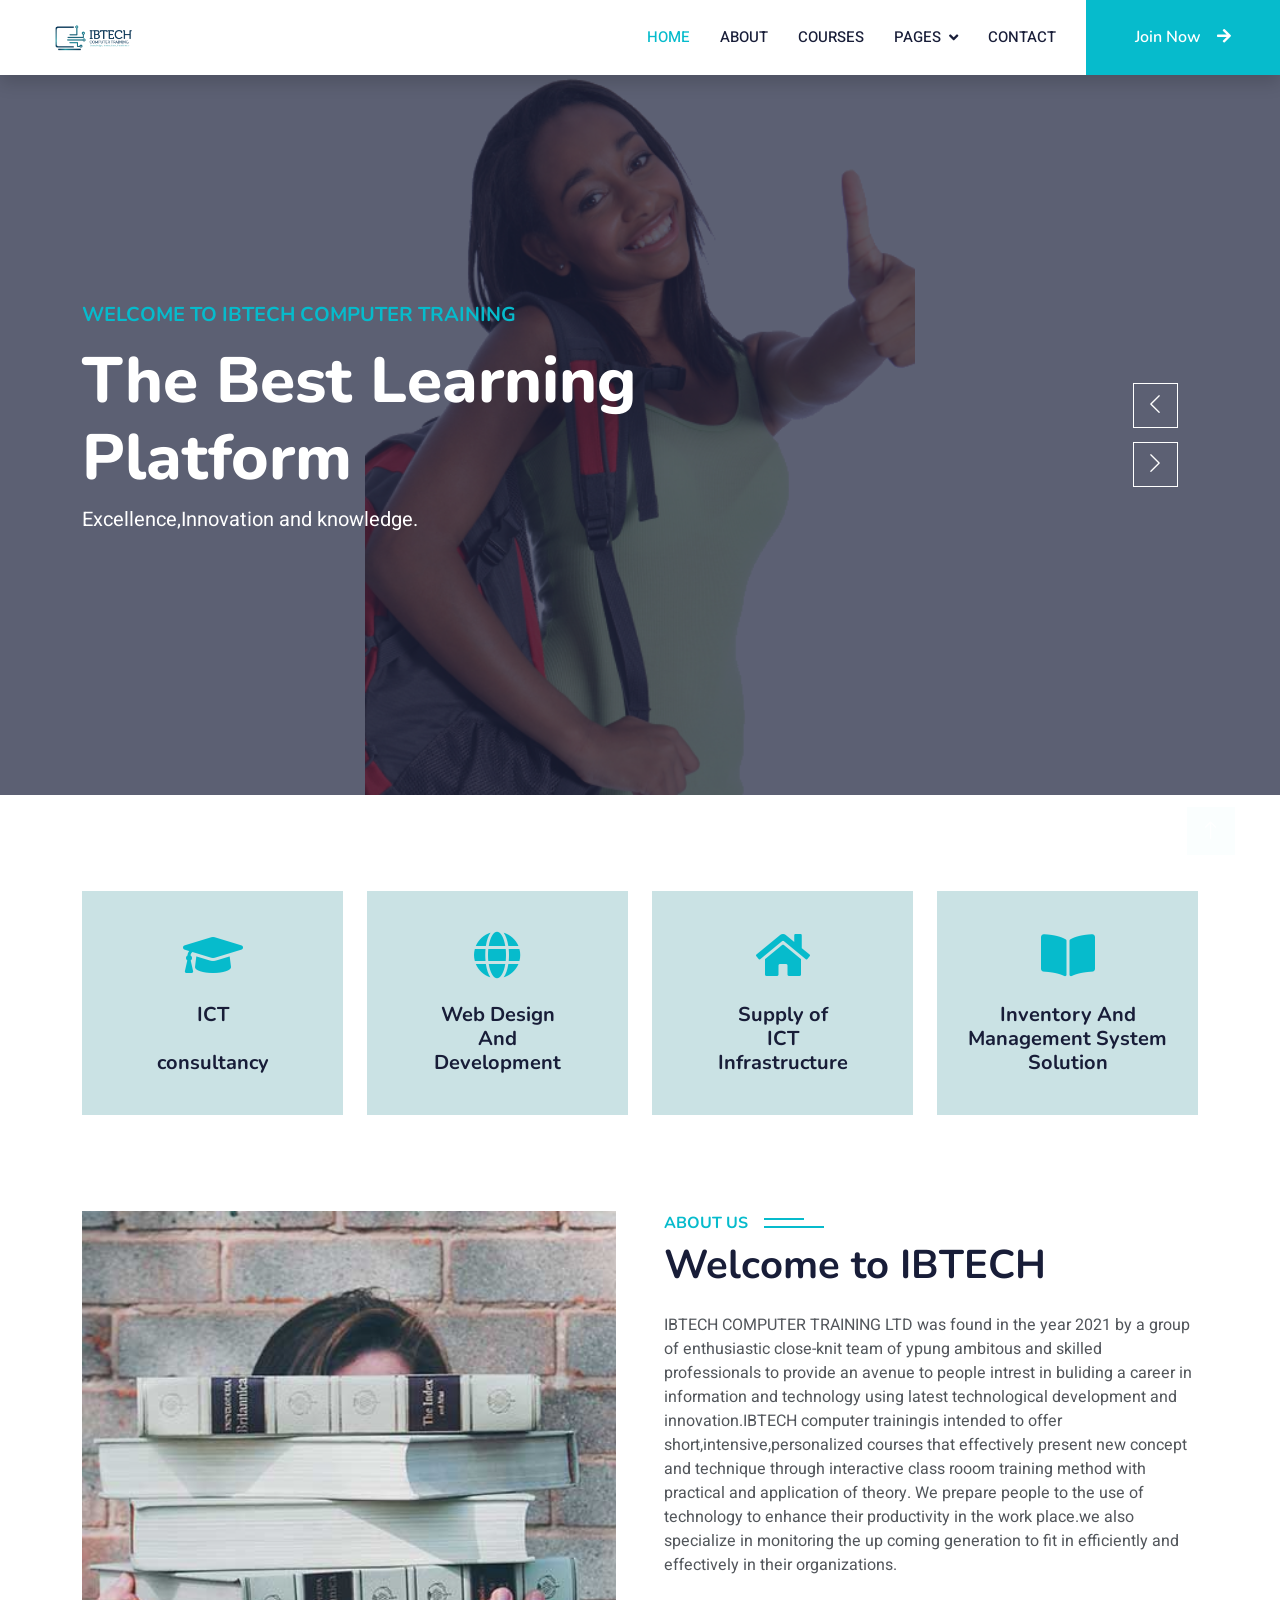
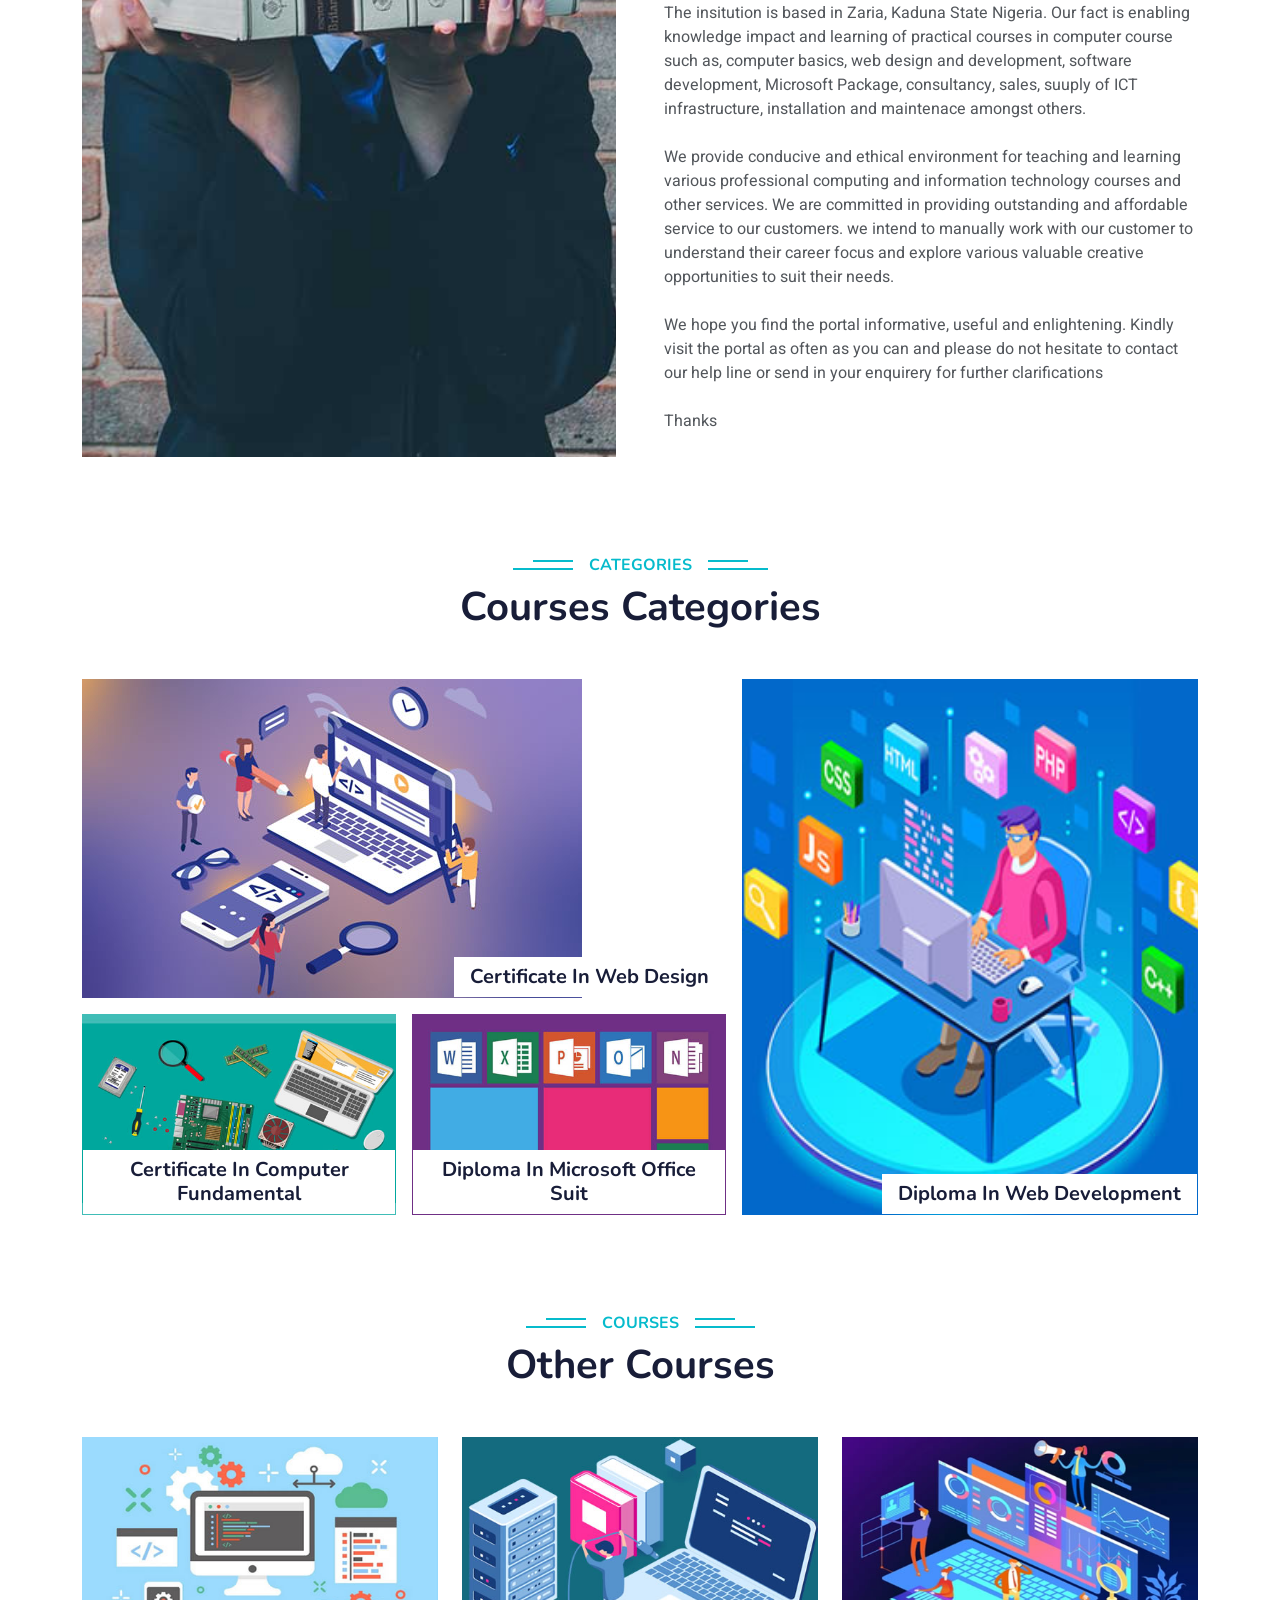
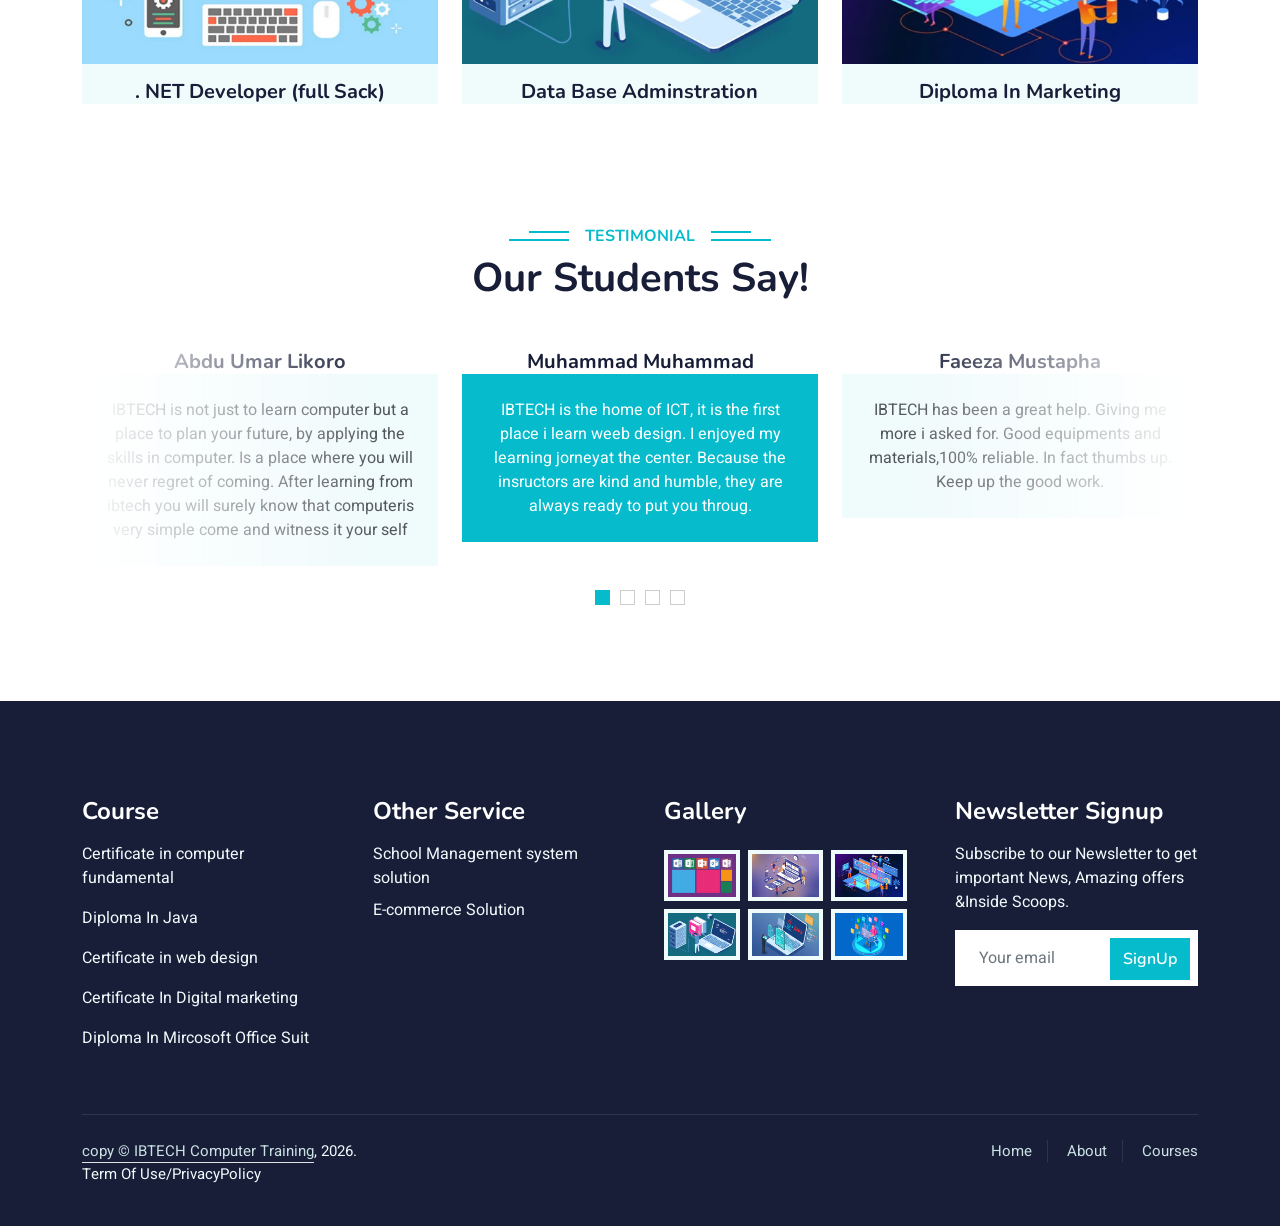
<file: index.html>
<!DOCTYPE html>
<html lang="en">

<head>
    <meta charset="utf-8">
    <title>eLEARNING - eLearning HTML Template</title>
    <meta content="width=device-width, initial-scale=1.0" name="viewport">
    <meta content="" name="keywords">
    <meta content="" name="description">

    <!-- Favicon -->
    <link href="img/favicon.ico" rel="icon">

    <!-- Google Web Fonts -->
    <link rel="preconnect" href="https://fonts.googleapis.com">
    <link rel="preconnect" href="https://fonts.gstatic.com" crossorigin>
    <link href="https://fonts.googleapis.com/css2?family=Heebo:wght@400;500;600&family=Nunito:wght@600;700;800&display=swap" rel="stylesheet">

    <!-- Icon Font Stylesheet -->
    <link href="https://cdnjs.cloudflare.com/ajax/libs/font-awesome/5.10.0/css/all.min.css" rel="stylesheet">
    <link href="https://cdn.jsdelivr.net/npm/bootstrap-icons@1.4.1/font/bootstrap-icons.css" rel="stylesheet">

    <!-- Libraries Stylesheet -->
    <link href="lib/animate/animate.min.css" rel="stylesheet">
    <link href="lib/owlcarousel/assets/owl.carousel.min.css" rel="stylesheet">

    <!-- Customized Bootstrap Stylesheet -->
    <link href="css/bootstrap.min.css" rel="stylesheet">

    <!-- Template Stylesheet -->
    <link href="css/style.css" rel="stylesheet">
</head>

<body>
    <!-- Spinner Start -->
    <div id="spinner" class="show bg-white position-fixed translate-middle w-100 vh-100 top-50 start-50 d-flex align-items-center justify-content-center">
        <div class="spinner-border text-primary" style="width: 3rem; height: 3rem;" role="status">
            <span class="sr-only">Loading...</span>
        </div>
    </div>
    <!-- Spinner End -->


    <!-- Navbar Start -->
    <nav class="navbar navbar-expand-lg bg-white navbar-light shadow sticky-top p-0">
        <a href="index.html" class="navbar-brand d-flex align-items-center px-4 px-lg-5">
            <img class="img-fluid" src="img/logo.png" alt="" style="width: 90px;">
        </a>
        <button type="button" class="navbar-toggler me-4" data-bs-toggle="collapse" data-bs-target="#navbarCollapse">
            <span class="navbar-toggler-icon"></span>
        </button>
        <div class="collapse navbar-collapse" id="navbarCollapse">
            <div class="navbar-nav ms-auto p-4 p-lg-0">
                <a href="index.html" class="nav-item nav-link active">Home</a>
                <a href="about.html" class="nav-item nav-link">About</a>
                <a href="courses.html" class="nav-item nav-link">Courses</a>
                <div class="nav-item dropdown">
                    <a href="#" class="nav-link dropdown-toggle" data-bs-toggle="dropdown">Pages</a>
                    <div class="dropdown-menu fade-down m-0">
                        <a href="team.html" class="dropdown-item">Our Team</a>
                        <a href="testimonial.html" class="dropdown-item">Testimonial</a>
                        <a href="404.html" class="dropdown-item">404 Page</a>
                    </div>
                </div>
                <a href="contact.html" class="nav-item nav-link">Contact</a>
            </div>
            <a href="" class="btn btn-primary py-4 px-lg-5 d-none d-lg-block">Join Now<i class="fa fa-arrow-right ms-3"></i></a>
        </div>
    </nav>
    <!-- Navbar End -->


    <!-- Carousel Start -->
    <div class="container-fluid p-0 mb-5">
        <div class="owl-carousel header-carousel position-relative">
            <div class="owl-carousel-item position-relative">
                <img class="img-fluid" src="img/girl.png" alt="" >
                <div class="position-absolute top-0 start-0 w-100 h-100 d-flex align-items-center" style="background: rgba(24, 29, 56, .7);">
                    <div class="container">
                        <div class="row justify-content-start">
                            <div class="col-sm-10 col-lg-8">
                                <h5 class="text-primary text-uppercase mb-3 animated slideInDown">WELCOME TO IBTECH COMPUTER TRAINING</h5>
                                <h1 class="display-3 text-white animated slideInDown">The Best Learning Platform</h1>
                                <p class="fs-5 text-white mb-4 pb-2">Excellence,Innovation and knowledge.</p>
                               
                                
                            </div>
                        </div>
                    </div>
                </div>
            </div>
            <div class="owl-carousel-item position-relative">
                <img class="img-fluid" src="img/1a01246bd66fb499cb8756fa215f1f730.png" alt="" >
                <div class="position-absolute top-0 start-0 w-100 h-100 d-flex align-items-center" style="background: rgba(24, 29, 56, .7);">
                    <div class="container">
                        <div class="row justify-content-start">
                            <div class="col-sm-10 col-lg-8">
                                <h5 class="text-primary text-uppercase mb-3 animated slideInDown">WELCOME TO IBTECH COMPUTER TRAINING</h5>
                                <h1 class="display-3 text-white animated slideInDown">The Best Learning Platform</h1>
                                <p class="fs-5 text-white mb-4 pb-2">Excellence,Innovation and knowledge</p>
                            </div>
                        </div>
                    </div>
                </div>
            </div>
        </div>
    </div>
    <!-- Carousel End -->


    <!-- Service Start -->
     <div class="container-xxl py-5">
        <div class="container">
            <div class="row g-4">
                <div class="col-lg-3 col-sm-6 wow fadeInUp" data-wow-delay="0.1s">
                    <div class="service-item text-center pt-3">
                        <div class="p-4">
                            <i class="fa fa-3x fa-graduation-cap text-primary mb-4"></i>
                            <h5 class="mb-3">ICT<br><br> consultancy</h5>
                            
                        </div>
                    </div>
                </div>
                <div class="col-lg-3 col-sm-6 wow fadeInUp" data-wow-delay="0.3s">
                    <div class="service-item text-center pt-3">
                        <div class="p-4">
                            <i class="fa fa-3x fa-globe text-primary mb-4"></i>
                            <h5 class="mb-3">Web Design <br> And<br> Development</h5>
                            
                        </div>
                    </div>
                </div>
                <div class="col-lg-3 col-sm-6 wow fadeInUp" data-wow-delay="0.5s">
                    <div class="service-item text-center pt-3">
                        <div class="p-4">
                            <i class="fa fa-3x fa-home text-primary mb-4"></i>
                            <h5 class="mb-3">Supply of <br> ICT <br> Infrastructure </h5>
                            
                           
                            
                        </div>
                    </div>
                </div>
                <div class="col-lg-3 col-sm-6 wow fadeInUp" data-wow-delay="0.7s">
                    <div class="service-item text-center pt-3">
                        <div class="p-4">
                            <i class="fa fa-3x fa-book-open text-primary mb-4"></i>
                            <h5 class="mb-3">Inventory And Management System Solution</h5>
                            
                        </div>
                    </div>
                </div>
            </div>
        </div>
    </div>
    <!-- Service End -->


    <!-- About Start -->
    <div class="container-xxl py-5">
        <div class="container">
            <div class="row g-5">
                <div class="col-lg-6 wow fadeInUp" data-wow-delay="0.1s" style="min-height: 400px;">
                    <div class="position-relative h-100">
                        <img class="img-fluid position-absolute w-100 h-100" src="img/about.jpg" alt="" style="object-fit: cover;">
                    </div>
                </div>
                <div class="col-lg-6 wow fadeInUp" data-wow-delay="0.3s">
                    <h6 class="section-title bg-white text-start text-primary pe-3">About Us</h6>
                    <h1 class="mb-4">Welcome to IBTECH </h1>
                    <p class="mb-4">IBTECH COMPUTER TRAINING LTD was found in the year 2021 by a group of enthusiastic close-knit team of ypung ambitous and skilled professionals to provide an avenue to people intrest in buliding a career in information and technology using latest technological development
                        and innovation.IBTECH computer trainingis intended to offer short,intensive,personalized courses that effectively present new concept and technique through interactive class rooom training method with practical and application of theory. We prepare people to the use of technology to enhance their productivity in the work place.we also 
                        specialize in monitoring the up coming generation to fit in efficiently and effectively in their organizations.
                    </p>
                    <p class="mb-4"> The insitution is based in Zaria, Kaduna State Nigeria. Our fact is enabling knowledge impact and learning of practical courses in computer course such as, computer basics, web design and development, software development, Microsoft Package, consultancy, sales, suuply of ICT infrastructure, installation and maintenace amongst others. </p>
                    <p class="mb-4"> We provide conducive and ethical environment for teaching and learning various professional computing and information technology courses and other services. We are committed in providing outstanding and affordable service to our customers. we intend to manually work with our customer to understand their career focus and explore various valuable creative opportunities to suit their needs.</p>
                    <p class="mb-4"> We hope you find the portal informative, useful and enlightening. Kindly visit the portal as often as you can and please do not hesitate to contact our help line or send in your enquirery for further clarifications</p>
                    <p class="mb-4">Thanks</p>

                    
                    
                </div>
            </div>
        </div>
    </div>
    <!-- About End -->


    <!-- Categories Start -->
    <div class="container-xxl py-5 category">
        <div class="container">
            <div class="text-center wow fadeInUp" data-wow-delay="0.1s">
                <h6 class="section-title bg-white text-center text-primary px-3">Categories</h6>
                <h1 class="mb-5">Courses Categories</h1>
            </div>
            <div class="row g-3">
                <div class="col-lg-7 col-md-6">
                    <div class="row g-3">
                        <div class="col-lg-12 col-md-12 wow zoomIn" data-wow-delay="0.1s">
                            <a class="position-relative d-block overflow-hidden" href="">
                                <img class="img-fluid" src="img/b25efe29fc727a4beea2659cfe2581550.jpg" alt="">
                                <div class="bg-white text-center position-absolute bottom-0 end-0 py-2 px-3" style="margin: 1px;">
                                    <h5 class="m-0">Certificate In Web Design</h5>
                                    
                                </div>
                            </a>
                        </div>
                        <div class="col-lg-6 col-md-12 wow zoomIn" data-wow-delay="0.3s">
                            <a class="position-relative d-block overflow-hidden" href="">
                                <img class="img-fluid" src="img/3dc761b5c5f4a04c109d975618a32c2b0.jpg" alt="">
                                <div class="bg-white text-center position-absolute bottom-0 end-0 py-2 px-3" style="margin: 1px;">
                                    <h5 class="m-0">Certificate In Computer Fundamental</h5>
                                    
                                </div>
                            </a>
                        </div>
                        <div class="col-lg-6 col-md-12 wow zoomIn" data-wow-delay="0.5s">
                            <a class="position-relative d-block overflow-hidden" href="">
                                <img class="img-fluid" src="img/b24921f8d6f6d91538d30547bb0061840.jpg" alt="">
                                <div class="bg-white text-center position-absolute bottom-0 end-0 py-2 px-3" style="margin: 1px;">
                                    <h5 class="m-0">Diploma In Microsoft Office Suit</h5>
                                    
                                </div>
                            </a>
                        </div>
                    </div>
                </div>
                <div class="col-lg-5 col-md-6 wow zoomIn" data-wow-delay="0.7s" style="min-height: 350px;">
                    <a class="position-relative d-block h-100 overflow-hidden" href="">
                        <img class="img-fluid position-absolute w-100 h-100" src="img/52a72752c674ed3b58152a4c96dfef250.jpg" alt="" style="object-fit: cover;">
                        <div class="bg-white text-center position-absolute bottom-0 end-0 py-2 px-3" style="margin:  1px;">
                            <h5 class="m-0">Diploma In Web Development</h5>
                            
                        </div>
                    </a>
                </div>
            </div>
        </div>
    </div>
    <!-- Categories Start -->


    <!-- Courses Start -->
    <div class="container-xxl py-5">
        <div class="container">
            <div class="text-center wow fadeInUp" data-wow-delay="0.1s">
                <h6 class="section-title bg-white text-center text-primary px-3">Courses</h6>
                <h1 class="mb-5">Other  Courses</h1>
            </div>
            <div class="row g-4 justify-content-center">
                <div class="col-lg-4 col-md-6 wow fadeInUp" data-wow-delay="0.1s">
                    <div class="course-item bg-light">
                        <div class="position-relative overflow-hidden">
                            <img class="img-fluid" src="img/38573de569feb091c0957acfd83903650.jpg" alt="">
                            <div class="w-100 d-flex justify-content-center position-absolute bottom-0 start-0 mb-4">
                               
                            </div>
                        </div>
                        <div class="text-center p-3 pb-0">
                            
                            <h5 class="mb-4">. NET Developer (full Sack)</h5>
                        </div>
                        
                    </div>
                </div>
                <div class="col-lg-4 col-md-6 wow fadeInUp" data-wow-delay="0.3s">
                    <div class="course-item bg-light">
                        <div class="position-relative overflow-hidden">
                            <img class="img-fluid" src="img/9e51658bd15eb5334b4523223b743f000.jpg" alt="">
                            
                        </div>
                        <div class="text-center p-3 pb-0">
                            
                            <h5 class="mb-4">Data Base Adminstration</h5>
                        </div>
                        
                    </div>
                </div>
                <div class="col-lg-4 col-md-6 wow fadeInUp" data-wow-delay="0.5s">
                    <div class="course-item bg-light">
                        <div class="position-relative overflow-hidden">
                            <img class="img-fluid" src="img/3a297464fb34711ff87d9c2fab4e7f870.jpg" alt="">
                            
                        </div>
                        <div class="text-center p-3 pb-0">
                           
                            <h5 class="mb-4">Diploma In Marketing </h5>
                        </div>
                        
                    </div>
                </div>
                
                        </div>
                       
                    </div>
                </div>
                
                        
            </div>
        </div>
    </div>
    <!-- Courses End -->


    <!-- Team Start -->
    <!-- <div class="container-xxl py-5">
        <div class="container">
            <div class="text-center wow fadeInUp" data-wow-delay="0.1s">
                <h6 class="section-title bg-white text-center text-primary px-3">Instructors</h6>
                <h1 class="mb-5">Expert Instructors</h1>
            </div>
            <div class="row g-4">
                <div class="col-lg-3 col-md-6 wow fadeInUp" data-wow-delay="0.1s">
                    <div class="team-item bg-light">
                        <div class="overflow-hidden">
                            <img class="img-fluid" src="img/team-1.jpg" alt="">
                        </div>
                        <div class="position-relative d-flex justify-content-center" style="margin-top: -23px;">
                            <div class="bg-light d-flex justify-content-center pt-2 px-1">
                                <a class="btn btn-sm-square btn-primary mx-1" href=""><i class="fab fa-facebook-f"></i></a>
                                <a class="btn btn-sm-square btn-primary mx-1" href=""><i class="fab fa-twitter"></i></a>
                                <a class="btn btn-sm-square btn-primary mx-1" href=""><i class="fab fa-instagram"></i></a>
                            </div>
                        </div>
                        <div class="text-center p-4">
                            <h5 class="mb-0">Instructor Name</h5>
                            <small>Designation</small>
                        </div>
                    </div>
                </div>
                <div class="col-lg-3 col-md-6 wow fadeInUp" data-wow-delay="0.3s">
                    <div class="team-item bg-light">
                        <div class="overflow-hidden">
                            <img class="img-fluid" src="img/team-2.jpg" alt="">
                        </div>
                        <div class="position-relative d-flex justify-content-center" style="margin-top: -23px;">
                            <div class="bg-light d-flex justify-content-center pt-2 px-1">
                                <a class="btn btn-sm-square btn-primary mx-1" href=""><i class="fab fa-facebook-f"></i></a>
                                <a class="btn btn-sm-square btn-primary mx-1" href=""><i class="fab fa-twitter"></i></a>
                                <a class="btn btn-sm-square btn-primary mx-1" href=""><i class="fab fa-instagram"></i></a>
                            </div>
                        </div>
                        <div class="text-center p-4">
                            <h5 class="mb-0">Instructor Name</h5>
                            <small>Designation</small>
                        </div>
                    </div>
                </div>
                <div class="col-lg-3 col-md-6 wow fadeInUp" data-wow-delay="0.5s">
                    <div class="team-item bg-light">
                        <div class="overflow-hidden">
                            <img class="img-fluid" src="img/team-3.jpg" alt="">
                        </div>
                        <div class="position-relative d-flex justify-content-center" style="margin-top: -23px;">
                            <div class="bg-light d-flex justify-content-center pt-2 px-1">
                                <a class="btn btn-sm-square btn-primary mx-1" href=""><i class="fab fa-facebook-f"></i></a>
                                <a class="btn btn-sm-square btn-primary mx-1" href=""><i class="fab fa-twitter"></i></a>
                                <a class="btn btn-sm-square btn-primary mx-1" href=""><i class="fab fa-instagram"></i></a>
                            </div>
                        </div>
                        <div class="text-center p-4">
                            <h5 class="mb-0">Instructor Name</h5>
                            <small>Designation</small>
                        </div>
                    </div>
                </div>
                <div class="col-lg-3 col-md-6 wow fadeInUp" data-wow-delay="0.7s">
                    <div class="team-item bg-light">
                        <div class="overflow-hidden">
                            <img class="img-fluid" src="img/team-4.jpg" alt="">
                        </div>
                        <div class="position-relative d-flex justify-content-center" style="margin-top: -23px;">
                            <div class="bg-light d-flex justify-content-center pt-2 px-1">
                                <a class="btn btn-sm-square btn-primary mx-1" href=""><i class="fab fa-facebook-f"></i></a>
                                <a class="btn btn-sm-square btn-primary mx-1" href=""><i class="fab fa-twitter"></i></a>
                                <a class="btn btn-sm-square btn-primary mx-1" href=""><i class="fab fa-instagram"></i></a>
                            </div>
                        </div>
                        <div class="text-center p-4">
                            <h5 class="mb-0">Instructor Name</h5>
                            <small>Designation</small>
                        </div>
                    </div>
                </div>
            </div>
        </div>
    </div> -->
    <!-- Team End -->


    <!-- Testimonial Start -->
    <div class="container-xxl py-5 wow fadeInUp" data-wow-delay="0.1s">
        <div class="container">
            <div class="text-center">
                <h6 class="section-title bg-white text-center text-primary px-3">Testimonial</h6>
                <h1 class="mb-5">Our Students Say!</h1>
            </div>
            <div class="owl-carousel testimonial-carousel position-relative">
                <div class="testimonial-item text-center">
                   
                    <h5 class="mb-0">Muhammad Muhammad</h5>
                    
                    <div class="testimonial-text bg-light text-center p-4">
                    <p class="mb-0">IBTECH is the home of ICT, it is the first place i learn weeb design. I enjoyed my learning jorneyat the center. Because the insructors are kind and humble, they are always ready to put you throug.</p>
                    </div>
                </div>
                <div class="testimonial-item text-center">
                    
                    <h5 class="mb-0">Faeeza Mustapha</h5>
                
                    <div class="testimonial-text bg-light text-center p-4">
                    <p class="mb-0">IBTECH  has been a great help. Giving me more i asked for. Good equipments and materials,100% reliable. In fact thumbs up. Keep up the good work.</p>
                    </div>
                </div>
                <div class="testimonial-item text-center">
                    
                    <h5 class="mb-0">Agba Chubiyo Donatus</h5>
                    
                    <div class="testimonial-text bg-light text-center p-4">
                    <p class="mb-0">IBTECH isn't just a computer training center but more of a family. I am glad i had my training here. Gives the best relationship with student. I had the best training of my life and got to meet with great intellect. IBTECH IS JUST THE BEST.</p>
                    </div>
                </div>
                <div class="testimonial-item text-center">
                   
                    <h5 class="mb-0">Abdu Umar Likoro</h5>
                    
                    <div class="testimonial-text bg-light text-center p-4">
                    <p class="mb-0">IBTECH  is not just to learn computer but a place to plan your future, by applying the skills in computer. Is a place where you will never regret of coming. After learning from ibtech you will surely know that computeris very simple come and witness it your self</p>
                    </div>
                </div>
            </div>
        </div>
    </div>
    <!-- Testimonial End -->
        

    <!-- Footer Start -->
    <div class="container-fluid bg-dark text-light footer pt-5 mt-5 wow fadeIn" data-wow-delay="0.1s">
        <div class="container py-5">
            <div class="row g-5">
                <div class="col-lg-3 col-md-6">
                    <h4 class="text-white mb-3">Course</h4>
                    <p>Certificate in computer fundamental</p>
                    <p>Diploma In Java</p>
                    <p>Certificate in web design</p>
                    <p>Certificate In Digital marketing</p>
                    <p>Diploma In Mircosoft Office Suit</p>
                </div>
                <div class="col-lg-3 col-md-6">
                    <h4 class="text-white mb-3">Other Service</h4>
                    
                    <p class="mb-2">School Management system solution</p>
                    <p class="mb-2">E-commerce Solution</p>
                    
                </div>
                <div class="col-lg-3 col-md-6">
                    <h4 class="text-white mb-3">Gallery</h4>
                    <div class="row g-2 pt-2">
                        <div class="col-4">
                            <img class="img-fluid bg-light p-1" src="img/b24921f8d6f6d91538d30547bb0061840.jpg" alt="">
                        </div>
                        <div class="col-4">
                            <img class="img-fluid bg-light p-1" src="img/b25efe29fc727a4beea2659cfe2581550.jpg" alt="">
                        </div>
                        <div class="col-4">
                            <img class="img-fluid bg-light p-1" src="img/3a297464fb34711ff87d9c2fab4e7f870.jpg" alt="">
                        </div>
                        <div class="col-4">
                            <img class="img-fluid bg-light p-1" src="img/9e51658bd15eb5334b4523223b743f000.jpg" alt="">
                        </div>
                        <div class="col-4">
                            <img class="img-fluid bg-light p-1" src="img/75cf1662ec7d1930d7dc00661baa84eb0.jpg" alt="">
                        </div>
                        <div class="col-4">
                            <img class="img-fluid bg-light p-1" src="img/52a72752c674ed3b58152a4c96dfef250.jpg" alt="">
                        </div>
                    </div>
                </div>
                <div class="col-lg-3 col-md-6">
                    <h4 class="text-white mb-3">Newsletter Signup</h4>
                    <p>Subscribe to our Newsletter to get important News, Amazing offers &Inside Scoops.</p>
                    <div class="position-relative mx-auto" style="max-width: 400px;">
                        <input class="form-control border-0 w-100 py-3 ps-4 pe-5" type="text" placeholder="Your email">
                        <button type="button" class="btn btn-primary py-2 position-absolute top-0 end-0 mt-2 me-2">SignUp</button>
                    </div>
                </div>
            </div>
        </div>
        <div class="container">
            <div class="copyright">
                <div class="row">
                    <div class="col-md-6 text-center text-md-start mb-3 mb-md-0">
                         <a class="border-bottom" href="index.html">copy &copy IBTECH Computer Training</a>, 2026.

                        
                         <p>Term Of Use/PrivacyPolicy</p>
                    </div>
                    <div class="col-md-6 text-center text-md-end">
                        <div class="footer-menu">
                            <a href="index.html">Home</a>
                            <a href="about.html">About</a>
                            <a href="courses.html">Courses</a>
                            
                        </div>
                    </div>
                </div>
            </div>
        </div>
    </div>
    <!-- Footer End -->


    <!-- Back to Top -->
    <a href="#" class="btn btn-lg btn-primary btn-lg-square back-to-top"><i class="bi bi-arrow-up"></i></a>


    <!-- JavaScript Libraries -->
    <script src="https://code.jquery.com/jquery-3.4.1.min.js"></script>
    <script src="https://cdn.jsdelivr.net/npm/bootstrap@5.0.0/dist/js/bootstrap.bundle.min.js"></script>
    <script src="lib/wow/wow.min.js"></script>
    <script src="lib/easing/easing.min.js"></script>
    <script src="lib/waypoints/waypoints.min.js"></script>
    <script src="lib/owlcarousel/owl.carousel.min.js"></script>

    <!-- Template Javascript -->
    <script src="js/main.js"></script>
</body>

</html>
</file>
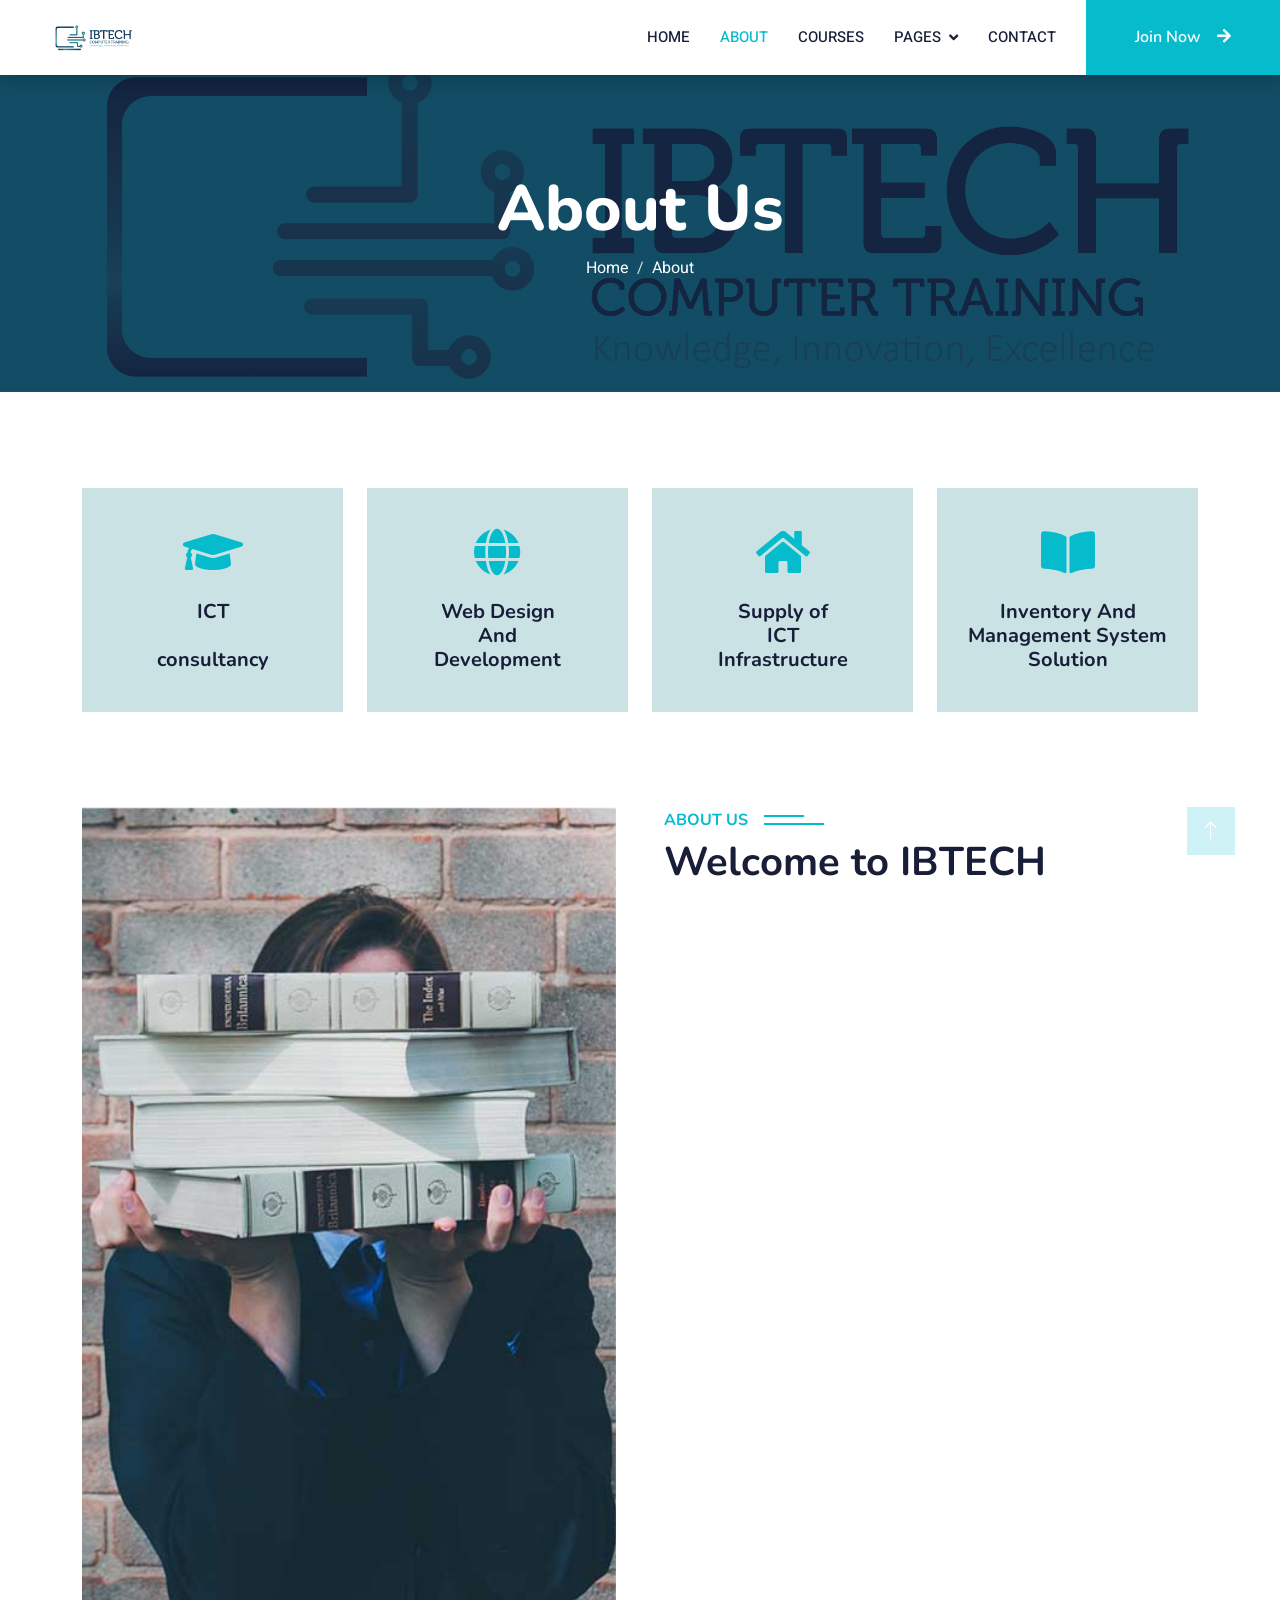
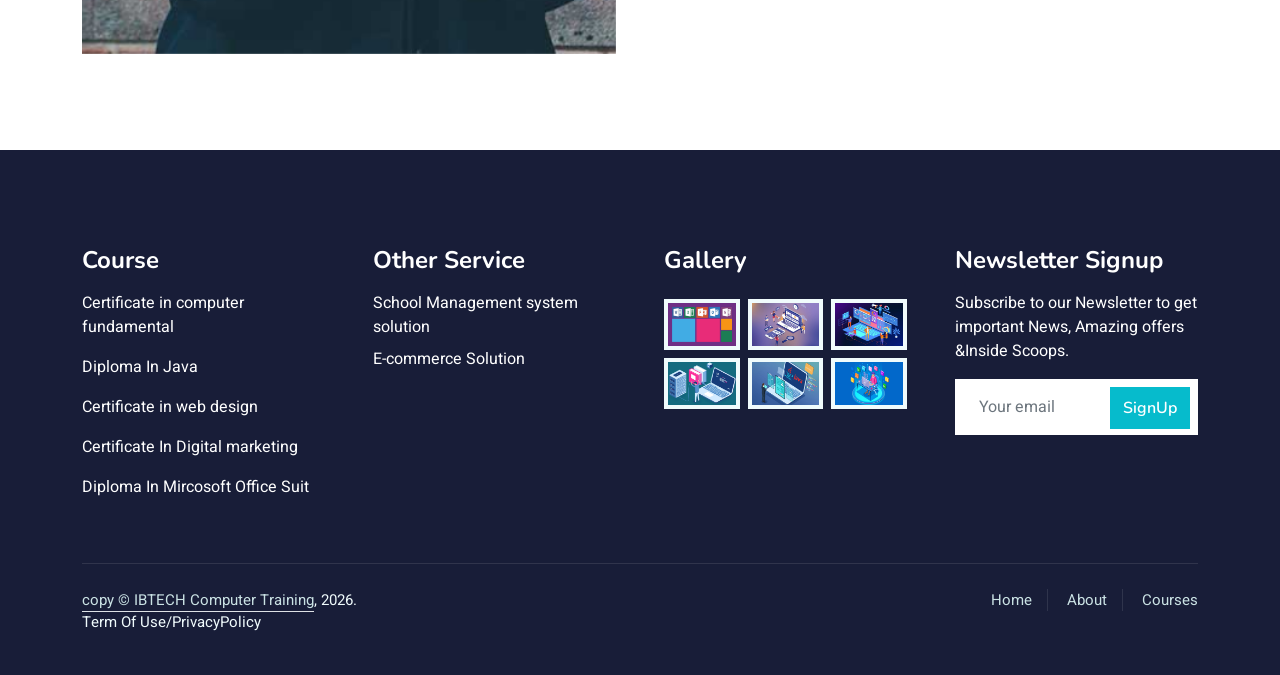
<file: about.html>
<!DOCTYPE html>
<html lang="en">

<head>
    <meta charset="utf-8">
    <title>eLEARNING - eLearning HTML Template</title>
    <meta content="width=device-width, initial-scale=1.0" name="viewport">
    <meta content="" name="keywords">
    <meta content="" name="description">

    <!-- Favicon -->
    <link href="img/favicon.ico" rel="icon">

    <!-- Google Web Fonts -->
    <link rel="preconnect" href="https://fonts.googleapis.com">
    <link rel="preconnect" href="https://fonts.gstatic.com" crossorigin>
    <link href="https://fonts.googleapis.com/css2?family=Heebo:wght@400;500;600&family=Nunito:wght@600;700;800&display=swap" rel="stylesheet">

    <!-- Icon Font Stylesheet -->
    <link href="https://cdnjs.cloudflare.com/ajax/libs/font-awesome/5.10.0/css/all.min.css" rel="stylesheet">
    <link href="https://cdn.jsdelivr.net/npm/bootstrap-icons@1.4.1/font/bootstrap-icons.css" rel="stylesheet">

    <!-- Libraries Stylesheet -->
    <link href="lib/animate/animate.min.css" rel="stylesheet">
    <link href="lib/owlcarousel/assets/owl.carousel.min.css" rel="stylesheet">

    <!-- Customized Bootstrap Stylesheet -->
    <link href="css/bootstrap.min.css" rel="stylesheet">

    <!-- Template Stylesheet -->
    <link href="css/style.css" rel="stylesheet">
</head>

<body>
    <!-- Spinner Start -->
    <div id="spinner" class="show bg-white position-fixed translate-middle w-100 vh-100 top-50 start-50 d-flex align-items-center justify-content-center">
        <div class="spinner-border text-primary" style="width: 3rem; height: 3rem;" role="status">
            <span class="sr-only">Loading...</span>
        </div>
    </div>
    <!-- Spinner End -->


    <!-- Navbar Start -->
    <nav class="navbar navbar-expand-lg bg-white navbar-light shadow sticky-top p-0">
        <a href="index.html" class="navbar-brand d-flex align-items-center px-4 px-lg-5">
            <img class="img-fluid" src="logo.png" alt="" style="width: 90px;">
        </a>
        <button type="button" class="navbar-toggler me-4" data-bs-toggle="collapse" data-bs-target="#navbarCollapse">
            <span class="navbar-toggler-icon"></span>
        </button>
        <div class="collapse navbar-collapse" id="navbarCollapse">
            <div class="navbar-nav ms-auto p-4 p-lg-0">
                <a href="index.html" class="nav-item nav-link">Home</a>
                <a href="about.html" class="nav-item nav-link active">About</a>
                <a href="courses.html" class="nav-item nav-link">Courses</a>
                <div class="nav-item dropdown">
                    <a href="#" class="nav-link dropdown-toggle" data-bs-toggle="dropdown">Pages</a>
                    <div class="dropdown-menu fade-down m-0">
                        <a href="team.html" class="dropdown-item">Our Team</a>
                        <a href="testimonial.html" class="dropdown-item">Testimonial</a>
                        <a href="404.html" class="dropdown-item">404 Page</a>
                    </div>
                </div>
                <a href="contact.html" class="nav-item nav-link">Contact</a>
            </div>
            <a href="" class="btn btn-primary py-4 px-lg-5 d-none d-lg-block">Join Now<i class="fa fa-arrow-right ms-3"></i></a>
        </div>
    </nav>
    <!-- Navbar End -->


    <!-- Header Start -->
    <div class="container-fluid bg-primary py-5 mb-5 page-header">
        <div class="container py-5">
            <div class="row justify-content-center">
                <div class="col-lg-10 text-center">
                    <h1 class="display-3 text-white animated slideInDown">About Us</h1>
                    <nav aria-label="breadcrumb">
                        <ol class="breadcrumb justify-content-center">
                            <li class="breadcrumb-item"><a class="text-white" href="index.html">Home
                                
                            <li class="breadcrumb-item text-white active" aria-current="page">About</li>
                        </ol>
                    </nav>
                </div>
            </div>
        </div>
    </div>
    <!-- Header End -->


    <!-- Service Start -->
    <div class="container-xxl py-5">
        <div class="container">
            <div class="row g-4">
                <div class="col-lg-3 col-sm-6 wow fadeInUp" data-wow-delay="0.1s">
                    <div class="service-item text-center pt-3">
                        <div class="p-4">
                            <i class="fa fa-3x fa-graduation-cap text-primary mb-4"></i>
                            <h5 class="mb-3">ICT<br><br> consultancy</h5>
                            
                        </div>
                    </div>
                </div>
                <div class="col-lg-3 col-sm-6 wow fadeInUp" data-wow-delay="0.3s">
                    <div class="service-item text-center pt-3">
                        <div class="p-4">
                            <i class="fa fa-3x fa-globe text-primary mb-4"></i>
                            <h5 class="mb-3">Web Design <br> And<br> Development</h5>
                            
                        </div>
                    </div>
                </div>
                <div class="col-lg-3 col-sm-6 wow fadeInUp" data-wow-delay="0.5s">
                    <div class="service-item text-center pt-3">
                        <div class="p-4">
                            <i class="fa fa-3x fa-home text-primary mb-4"></i>
                            <h5 class="mb-3">Supply of <br> ICT <br> Infrastructure </h5>
                            
                           
                            
                        </div>
                    </div>
                </div>
                <div class="col-lg-3 col-sm-6 wow fadeInUp" data-wow-delay="0.7s">
                    <div class="service-item text-center pt-3">
                        <div class="p-4">
                            <i class="fa fa-3x fa-book-open text-primary mb-4"></i>
                            <h5 class="mb-3">Inventory And Management System Solution</h5>
                            
                        </div>
                    </div>
                </div>
            </div>
        </div>
    </div>
    <!-- Service End -->


    <!-- About Start -->
    <div class="container-xxl py-5">
        <div class="container">
            <div class="row g-5">
                <div class="col-lg-6 wow fadeInUp" data-wow-delay="0.1s" style="min-height: 400px;">
                    <div class="position-relative h-100">
                        <img class="img-fluid position-absolute w-100 h-100" src="img/about.jpg" alt="" style="object-fit: cover;">
                    </div>
                </div>
                <div class="col-lg-6 wow fadeInUp" data-wow-delay="0.3s">
                    <h6 class="section-title bg-white text-start text-primary pe-3">About Us</h6>
                    <h1 class="mb-4">Welcome to IBTECH </h1>
                    <p class="mb-4">IBTECH COMPUTER TRAINING LTD was found in the year 2021 by a group of enthusiastic close-knit team of ypung ambitous and skilled professionals to provide an avenue to people intrest in buliding a career in information and technology using latest technological development
                        and innovation.IBTECH computer trainingis intended to offer short,intensive,personalized courses that effectively present new concept and technique through interactive class rooom training method with practical and application of theory. We prepare people to the use of technology to enhance their productivity in the work place.we also 
                        specialize in monitoring the up coming generation to fit in efficiently and effectively in their organizations.
                    </p>
                    <p class="mb-4"> The insitution is based in Zaria, Kaduna State Nigeria. Our fact is enabling knowledge impact and learning of practical courses in computer course such as, computer basics, web design and development, software development, Microsoft Package, consultancy, sales, suuply of ICT infrastructure, installation and maintenace amongst others. </p>
                    <p class="mb-4"> We provide conducive and ethical environment for teaching and learning various professional computing and information technology courses and other services. We are committed in providing outstanding and affordable service to our customers. we intend to manually work with our customer to understand their career focus and explore various valuable creative opportunities to suit their needs.</p>
                    <p class="mb-4"> We hope you find the portal informative, useful and enlightening. Kindly visit the portal as often as you can and please do not hesitate to contact our help line or send in your enquirery for further clarifications</p>
                    <p class="mb-4">Thanks</p>

                    
                    
                </div>
            </div>
        </div>
    </div>
    <!-- About End -->


    <!-- Team Start -->
    <!-- <div class="container-xxl py-5">
        <div class="container">
            <div class="text-center wow fadeInUp" data-wow-delay="0.1s">
                <h6 class="section-title bg-white text-center text-primary px-3">MORE SERVICE</h6>
                <h1 class="mb-5">INCLUDE</h1>
            </div>
            <div class="row g-4">
                <div class="col-lg-3 col-md-6 wow fadeInUp" data-wow-delay="0.1s">
                    <div class="team-item bg-light">
                        <div class="overflow-hidden">
                            
                        </div>
                        <div class="position-relative d-flex justify-content-center" style="margin-top: -23px;">
                            
                        </div>
                        <div class="text-center p-4">
                            <h5 class="mb-0">School Management System Solution</h5>
                            
                        </div>
                    </div>
                </div>
                <div class="col-lg-3 col-md-6 wow fadeInUp" data-wow-delay="0.3s">
                    <div class="team-item bg-light">
                        <div class="overflow-hidden">
                            <img class="img-fluid" src="img/team-2.jpg" alt="">
                        </div>
                        <div class="position-relative d-flex justify-content-center" style="margin-top: -23px;">
                            <div class="bg-light d-flex justify-content-center pt-2 px-1">
                                <a class="btn btn-sm-square btn-primary mx-1" href=""><i class="fab fa-facebook-f"></i></a>
                                <a class="btn btn-sm-square btn-primary mx-1" href=""><i class="fab fa-twitter"></i></a>
                                <a class="btn btn-sm-square btn-primary mx-1" href=""><i class="fab fa-instagram"></i></a>
                            </div>
                        </div>
                        <div class="text-center p-4">
                            <h5 class="mb-0">Instructor Name</h5>
                            <small>Designation</small>
                        </div>
                    </div>
                </div>
                <div class="col-lg-3 col-md-6 wow fadeInUp" data-wow-delay="0.5s">
                    <div class="team-item bg-light">
                        <div class="overflow-hidden">
                            <img class="img-fluid" src="img/team-3.jpg" alt="">
                        </div>
                        <div class="position-relative d-flex justify-content-center" style="margin-top: -23px;">
                            <div class="bg-light d-flex justify-content-center pt-2 px-1">
                                <a class="btn btn-sm-square btn-primary mx-1" href=""><i class="fab fa-facebook-f"></i></a>
                                <a class="btn btn-sm-square btn-primary mx-1" href=""><i class="fab fa-twitter"></i></a>
                                <a class="btn btn-sm-square btn-primary mx-1" href=""><i class="fab fa-instagram"></i></a>
                            </div>
                        </div>
                        <div class="text-center p-4">
                            <h5 class="mb-0">Instructor Name</h5>
                            <small>Designation</small>
                        </div>
                    </div>
                </div>
                <div class="col-lg-3 col-md-6 wow fadeInUp" data-wow-delay="0.7s">
                    <div class="team-item bg-light">
                        <div class="overflow-hidden">
                            <img class="img-fluid" src="img/team-4.jpg" alt="">
                        </div>
                        <div class="position-relative d-flex justify-content-center" style="margin-top: -23px;">
                            <div class="bg-light d-flex justify-content-center pt-2 px-1">
                                <a class="btn btn-sm-square btn-primary mx-1" href=""><i class="fab fa-facebook-f"></i></a>
                                <a class="btn btn-sm-square btn-primary mx-1" href=""><i class="fab fa-twitter"></i></a>
                                <a class="btn btn-sm-square btn-primary mx-1" href=""><i class="fab fa-instagram"></i></a>
                            </div>
                        </div>
                        <div class="text-center p-4">
                            <h5 class="mb-0">Instructor Name</h5>
                            <small>Designation</small>
                        </div>
                    </div>
                </div>
            </div>
        </div>
    </div> -->
    <!-- Team End -->
        

    <!-- Footer Start -->
   <div class="container-fluid bg-dark text-light footer pt-5 mt-5 wow fadeIn" data-wow-delay="0.1s">
        <div class="container py-5">
            <div class="row g-5">
                <div class="col-lg-3 col-md-6">
                    <h4 class="text-white mb-3">Course</h4>
                    <p>Certificate in computer fundamental</p>
                    <p>Diploma In Java</p>
                    <p>Certificate in web design</p>
                    <p>Certificate In Digital marketing</p>
                    <p>Diploma In Mircosoft Office Suit</p>
                </div>
                <div class="col-lg-3 col-md-6">
                    <h4 class="text-white mb-3">Other Service</h4>
                    
                    <p class="mb-2">School Management system solution</p>
                    <p class="mb-2">E-commerce Solution</p>
                    
                </div>
                <div class="col-lg-3 col-md-6">
                    <h4 class="text-white mb-3">Gallery</h4>
                    <div class="row g-2 pt-2">
                        <div class="col-4">
                            <img class="img-fluid bg-light p-1" src="img/b24921f8d6f6d91538d30547bb0061840.jpg" alt="">
                        </div>
                        <div class="col-4">
                            <img class="img-fluid bg-light p-1" src="img/b25efe29fc727a4beea2659cfe2581550.jpg" alt="">
                        </div>
                        <div class="col-4">
                            <img class="img-fluid bg-light p-1" src="img/3a297464fb34711ff87d9c2fab4e7f870.jpg" alt="">
                        </div>
                        <div class="col-4">
                            <img class="img-fluid bg-light p-1" src="img/9e51658bd15eb5334b4523223b743f000.jpg" alt="">
                        </div>
                        <div class="col-4">
                            <img class="img-fluid bg-light p-1" src="img/75cf1662ec7d1930d7dc00661baa84eb0.jpg" alt="">
                        </div>
                        <div class="col-4">
                            <img class="img-fluid bg-light p-1" src="img/52a72752c674ed3b58152a4c96dfef250.jpg" alt="">
                        </div>
                    </div>
                </div>
                <div class="col-lg-3 col-md-6">
                    <h4 class="text-white mb-3">Newsletter Signup</h4>
                    <p>Subscribe to our Newsletter to get important News, Amazing offers &Inside Scoops.</p>
                    <div class="position-relative mx-auto" style="max-width: 400px;">
                        <input class="form-control border-0 w-100 py-3 ps-4 pe-5" type="text" placeholder="Your email">
                        <button type="button" class="btn btn-primary py-2 position-absolute top-0 end-0 mt-2 me-2">SignUp</button>
                    </div>
                </div>
            </div>
        </div>
        <div class="container">
            <div class="copyright">
                <div class="row">
                    <div class="col-md-6 text-center text-md-start mb-3 mb-md-0">
                         <a class="border-bottom" href="index.html">copy &copy IBTECH Computer Training</a>, 2026.

                        
                         <p>Term Of Use/PrivacyPolicy</p>
                    </div>
                    <div class="col-md-6 text-center text-md-end">
                        <div class="footer-menu">
                            <a href="index.html">Home</a>
                            <a href="about.html">About</a>
                            <a href="courses.html">Courses</a>
                            
                        </div>
                    </div>
                </div>
            </div>
        </div>
    </div>
    <!-- Footer End -->


    <!-- Back to Top -->
    <a href="#" class="btn btn-lg btn-primary btn-lg-square back-to-top"><i class="bi bi-arrow-up"></i></a>


    <!-- JavaScript Libraries -->
    <script src="https://code.jquery.com/jquery-3.4.1.min.js"></script>
    <script src="https://cdn.jsdelivr.net/npm/bootstrap@5.0.0/dist/js/bootstrap.bundle.min.js"></script>
    <script src="lib/wow/wow.min.js"></script>
    <script src="lib/easing/easing.min.js"></script>
    <script src="lib/waypoints/waypoints.min.js"></script>
    <script src="lib/owlcarousel/owl.carousel.min.js"></script>

    <!-- Template Javascript -->
    <script src="js/main.js"></script>
</body>

</html>
</file>
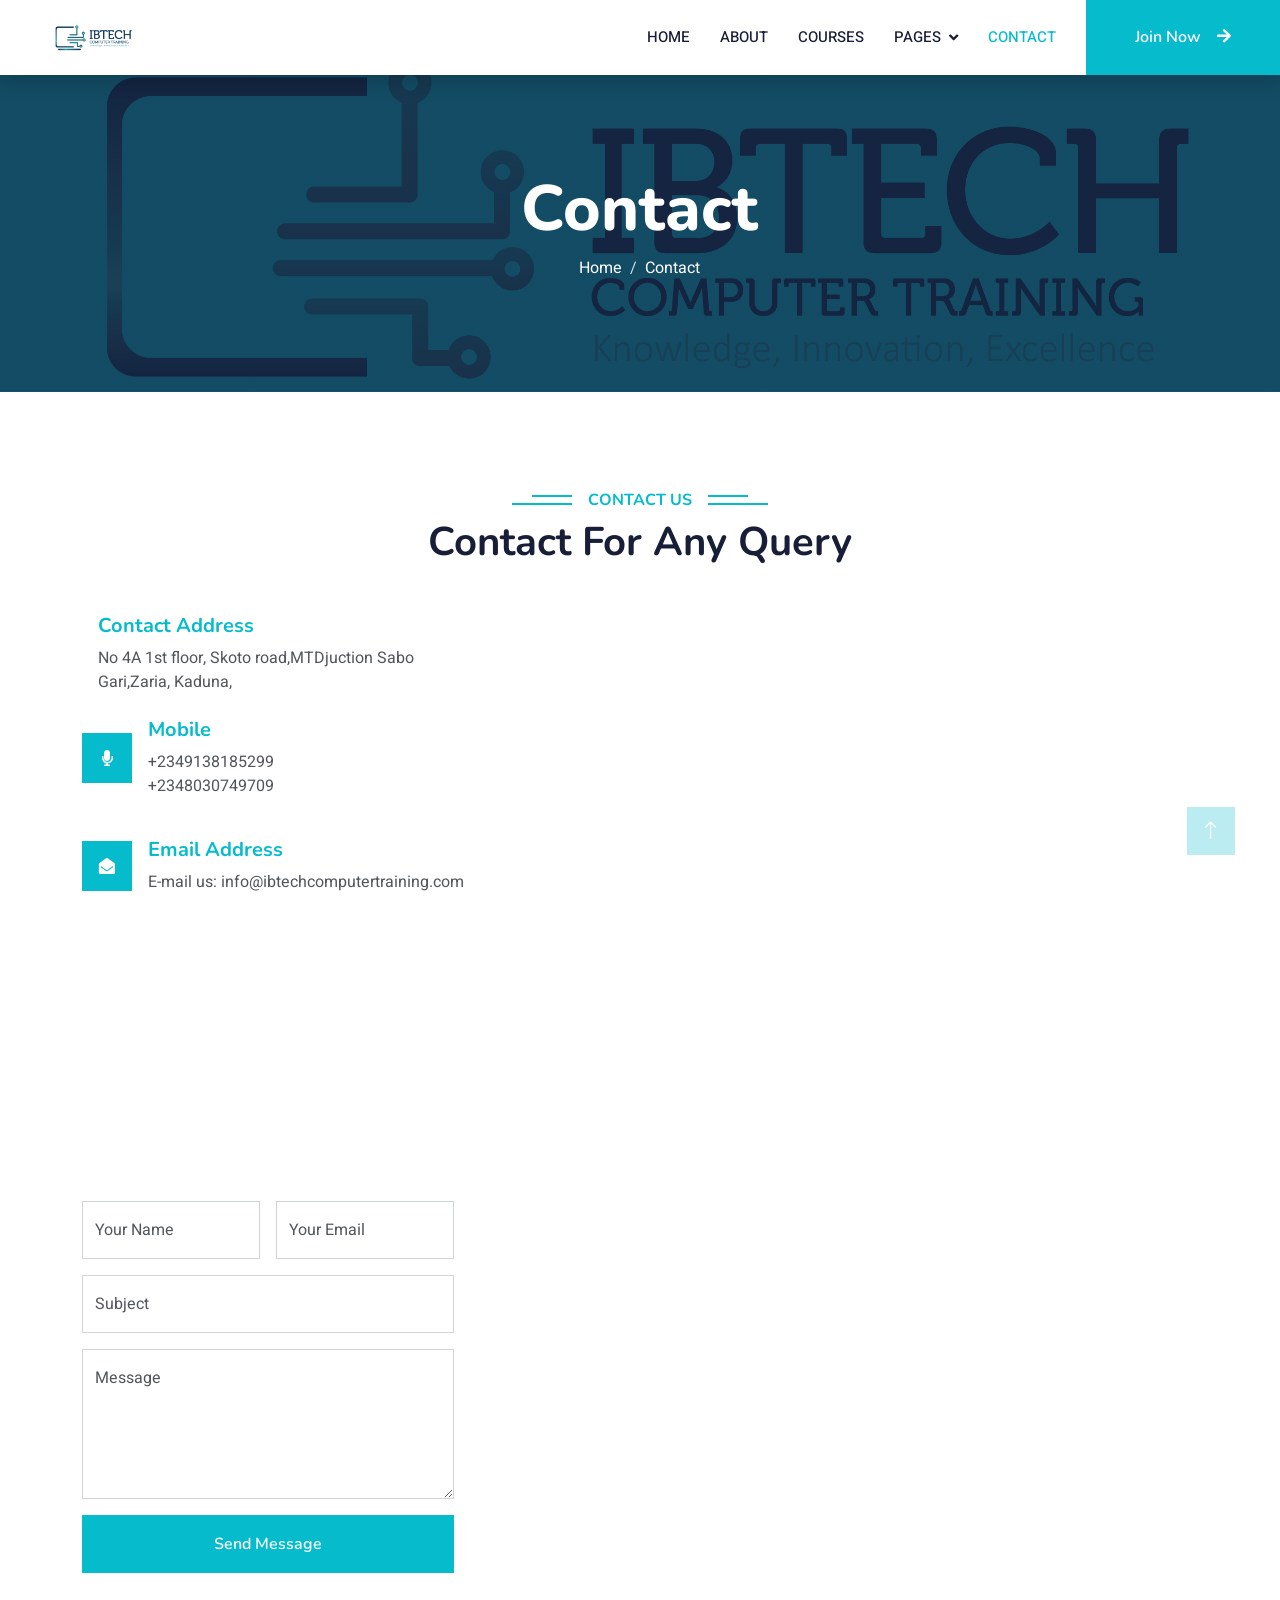
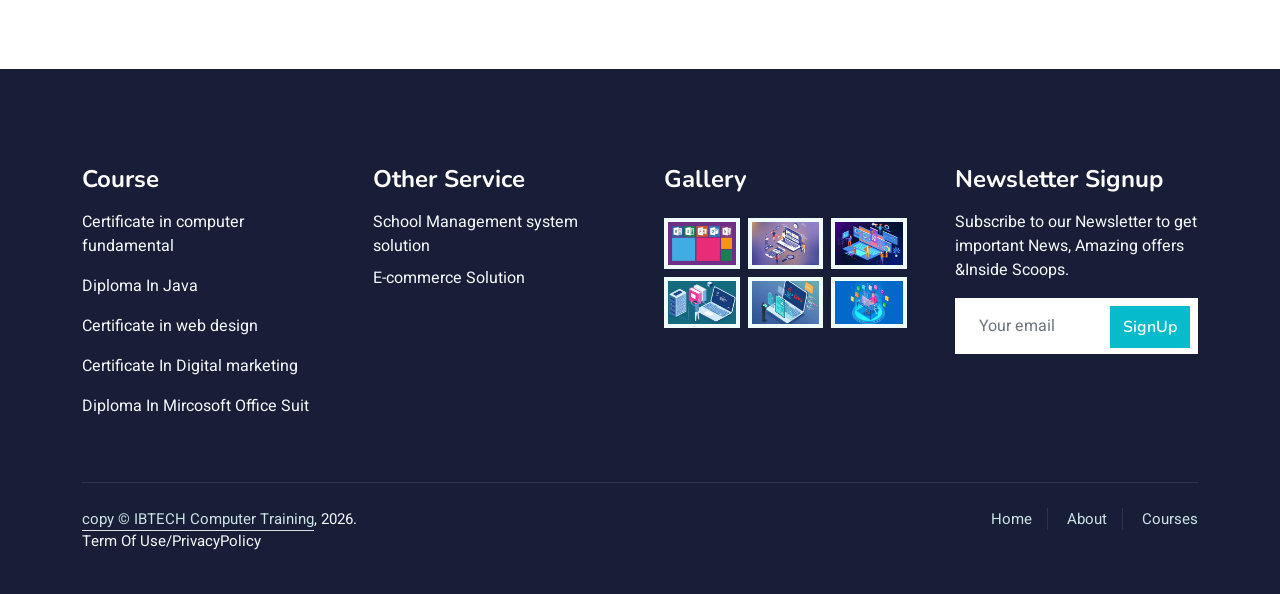
<file: contact.html>
<!DOCTYPE html>
<html lang="en">

<head>
    <meta charset="utf-8">
    <title>eLEARNING - eLearning HTML Template</title>
    <meta content="width=device-width, initial-scale=1.0" name="viewport">
    <meta content="" name="keywords">
    <meta content="" name="description">

    <!-- Favicon -->
    <link href="img/favicon.ico" rel="icon">

    <!-- Google Web Fonts -->
    <link rel="preconnect" href="https://fonts.googleapis.com">
    <link rel="preconnect" href="https://fonts.gstatic.com" crossorigin>
    <link href="https://fonts.googleapis.com/css2?family=Heebo:wght@400;500;600&family=Nunito:wght@600;700;800&display=swap" rel="stylesheet">

    <!-- Icon Font Stylesheet -->
    <link href="https://cdnjs.cloudflare.com/ajax/libs/font-awesome/5.10.0/css/all.min.css" rel="stylesheet">
    <link href="https://cdn.jsdelivr.net/npm/bootstrap-icons@1.4.1/font/bootstrap-icons.css" rel="stylesheet">

    <!-- Libraries Stylesheet -->
    <link href="lib/animate/animate.min.css" rel="stylesheet">
    <link href="lib/owlcarousel/assets/owl.carousel.min.css" rel="stylesheet">

    <!-- Customized Bootstrap Stylesheet -->
    <link href="css/bootstrap.min.css" rel="stylesheet">

    <!-- Template Stylesheet -->
    <link href="css/style.css" rel="stylesheet">
</head>

<body>
    <!-- Spinner Start -->
    <div id="spinner" class="show bg-white position-fixed translate-middle w-100 vh-100 top-50 start-50 d-flex align-items-center justify-content-center">
        <div class="spinner-border text-primary" style="width: 3rem; height: 3rem;" role="status">
            <span class="sr-only">Loading...</span>
        </div>
    </div>
    <!-- Spinner End -->


    <!-- Navbar Start -->
    <nav class="navbar navbar-expand-lg bg-white navbar-light shadow sticky-top p-0">
        <a href="index.html" class="navbar-brand d-flex align-items-center px-4 px-lg-5">
            <img class="img-fluid" src="logo.png" alt="" style="width: 90px;">
        </a>
        <button type="button" class="navbar-toggler me-4" data-bs-toggle="collapse" data-bs-target="#navbarCollapse">
            <span class="navbar-toggler-icon"></span>
        </button>
        <div class="collapse navbar-collapse" id="navbarCollapse">
            <div class="navbar-nav ms-auto p-4 p-lg-0">
                <a href="index.html" class="nav-item nav-link">Home</a>
                <a href="about.html" class="nav-item nav-link">About</a>
                <a href="courses.html" class="nav-item nav-link">Courses</a>
                <div class="nav-item dropdown">
                    <a href="#" class="nav-link dropdown-toggle" data-bs-toggle="dropdown">Pages</a>
                    <div class="dropdown-menu fade-down m-0">
                        <a href="team.html" class="dropdown-item">Our Team</a>
                        <a href="testimonial.html" class="dropdown-item">Testimonial</a>
                        <a href="404.html" class="dropdown-item">404 Page</a>
                    </div>
                </div>
                <a href="contact.html" class="nav-item nav-link active">Contact</a>
            </div>
            <a href="" class="btn btn-primary py-4 px-lg-5 d-none d-lg-block">Join Now<i class="fa fa-arrow-right ms-3"></i></a>
        </div>
    </nav>
    <!-- Navbar End -->


    <!-- Header Start -->
    <div class="container-fluid bg-primary py-5 mb-5 page-header">
        <div class="container py-5">
            <div class="row justify-content-center">
                <div class="col-lg-10 text-center">
                    <h1 class="display-3 text-white animated slideInDown">Contact</h1>
                    <nav aria-label="breadcrumb">
                        <ol class="breadcrumb justify-content-center">
                            <li class="breadcrumb-item"><a class="text-white" href="index.html">Home</a></li>
                            
                            <li class="breadcrumb-item text-white active" aria-current="page">Contact</li>
                        </ol>
                    </nav>
                </div>
            </div>
        </div>
    </div>
    <!-- Header End -->


    <!-- Contact Start -->
    <div class="container-xxl py-5">
        <div class="container">
            <div class="text-center wow fadeInUp" data-wow-delay="0.1s">
                <h6 class="section-title bg-white text-center text-primary px-3">Contact Us</h6>
                <h1 class="mb-5">Contact For Any Query</h1>
            </div>
            <div class="row g-4">
                <div class="col-lg-4 col-md-6 wow fadeInUp" data-wow-delay="0.1s">
                    <!-- <h5>Get In Touch</h5>
                    <p class="mb-4">The contact form is currently inactive. Get a functional and working contact form with Ajax & PHP in a few minutes. Just copy and paste the files, add a little code and you're done. <a href="https://htmlcodex.com/contact-form">Download Now</a>.</p>
                    <div class="d-flex align-items-center mb-3">
                        <div class="d-flex align-items-center justify-content-center flex-shrink-0 bg-primary" style="width: 50px; height: 50px;">
                            <i class="fa fa-map-marker-alt text-white"></i>
                        </div> -->
                        <div class="ms-3">
                            
                            <h5 class="text-primary">Contact Address</h5>
                            <p class="mb-0">No 4A 1st floor, Skoto road,MTDjuction Sabo Gari,Zaria, Kaduna,</p>
                        </div>
                    </div>
                    <div class="d-flex align-items-center mb-3">
                        <div class="d-flex align-items-center justify-content-center flex-shrink-0 bg-primary" style="width: 50px; height: 50px;">
                            <i class="fas fa-microphone text-white"></i>
                        </div>
                        <div class="ms-3">
                            <h5 class="text-primary">Mobile</h5>
                            <p class="mb-0">+2349138185299 <br> +2348030749709</p>
                        </div>
                    </div>
                    <div class="d-flex align-items-center">
                        <div class="d-flex align-items-center justify-content-center flex-shrink-0 bg-primary" style="width: 50px; height: 50px;">
                            <i class="fa fa-envelope-open text-white"></i>
                        </div>
                        <div class="ms-3">
                            <h5 class="text-primary">Email Address</h5>
                            <p class="mb-0">E-mail us: info@ibtechcomputertraining.com</p>
                        </div>
                    </div>
                </div>
                <div class="col-lg-4 col-md-6 wow fadeInUp" data-wow-delay="0.3s">
                    <iframe class="position-relative rounded w-100 h-100"
                        src="https://www.google.com/maps/embed?pb=!1m18!1m12!1m3!1d3001156.4288297426!2d-78.01371936852176!3d42.72876761954724!2m3!1f0!2f0!3f0!3m2!1i1024!2i768!4f13.1!3m3!1m2!1s0x4ccc4bf0f123a5a9%3A0xddcfc6c1de189567!2sNew%20York%2C%20USA!5e0!3m2!1sen!2sbd!4v1603794290143!5m2!1sen!2sbd"
                        frameborder="0" style="min-height: 300px; border:0;" allowfullscreen="" aria-hidden="false"
                        tabindex="0"></iframe>
                </div>
                <div class="col-lg-4 col-md-12 wow fadeInUp" data-wow-delay="0.5s">
                    <form>
                        <div class="row g-3">
                            <div class="col-md-6">
                                <div class="form-floating">
                                    <input type="text" class="form-control" id="name" placeholder="Your Name">
                                    <label for="name">Your Name</label>
                                </div>
                            </div>
                            <div class="col-md-6">
                                <div class="form-floating">
                                    <input type="email" class="form-control" id="email" placeholder="Your Email">
                                    <label for="email">Your Email</label>
                                </div>
                            </div>
                            <div class="col-12">
                                <div class="form-floating">
                                    <input type="text" class="form-control" id="subject" placeholder="Subject">
                                    <label for="subject">Subject</label>
                                </div>
                            </div>
                            <div class="col-12">
                                <div class="form-floating">
                                    <textarea class="form-control" placeholder="Leave a message here" id="message" style="height: 150px"></textarea>
                                    <label for="message">Message</label>
                                </div>
                            </div>
                            <div class="col-12">
                                <button class="btn btn-primary w-100 py-3" type="submit">Send Message</button>
                            </div>
                        </div>
                    </form>
                </div>
            </div>
        </div>
    </div>
    <!-- Contact End -->


    <!-- Footer Start -->
    <div class="container-fluid bg-dark text-light footer pt-5 mt-5 wow fadeIn" data-wow-delay="0.1s">
        <div class="container py-5">
            <div class="row g-5">
                <div class="col-lg-3 col-md-6">
                    <h4 class="text-white mb-3">Course</h4>
                    <p>Certificate in computer fundamental</p>
                    <p>Diploma In Java</p>
                    <p>Certificate in web design</p>
                    <p>Certificate In Digital marketing</p>
                    <p>Diploma In Mircosoft Office Suit</p>
                </div>
                <div class="col-lg-3 col-md-6">
                    <h4 class="text-white mb-3">Other Service</h4>
                    
                    <p class="mb-2">School Management system solution</p>
                    <p class="mb-2">E-commerce Solution</p>
                    
                </div>
                <div class="col-lg-3 col-md-6">
                    <h4 class="text-white mb-3">Gallery</h4>
                    <div class="row g-2 pt-2">
                        <div class="col-4">
                            <img class="img-fluid bg-light p-1" src="img/b24921f8d6f6d91538d30547bb0061840.jpg" alt="">
                        </div>
                        <div class="col-4">
                            <img class="img-fluid bg-light p-1" src="img/b25efe29fc727a4beea2659cfe2581550.jpg" alt="">
                        </div>
                        <div class="col-4">
                            <img class="img-fluid bg-light p-1" src="img/3a297464fb34711ff87d9c2fab4e7f870.jpg" alt="">
                        </div>
                        <div class="col-4">
                            <img class="img-fluid bg-light p-1" src="img/9e51658bd15eb5334b4523223b743f000.jpg" alt="">
                        </div>
                        <div class="col-4">
                            <img class="img-fluid bg-light p-1" src="img/75cf1662ec7d1930d7dc00661baa84eb0.jpg" alt="">
                        </div>
                        <div class="col-4">
                            <img class="img-fluid bg-light p-1" src="img/52a72752c674ed3b58152a4c96dfef250.jpg" alt="">
                        </div>
                    </div>
                </div>
                <div class="col-lg-3 col-md-6">
                    <h4 class="text-white mb-3">Newsletter Signup</h4>
                    <p>Subscribe to our Newsletter to get important News, Amazing offers &Inside Scoops.</p>
                    <div class="position-relative mx-auto" style="max-width: 400px;">
                        <input class="form-control border-0 w-100 py-3 ps-4 pe-5" type="text" placeholder="Your email">
                        <button type="button" class="btn btn-primary py-2 position-absolute top-0 end-0 mt-2 me-2">SignUp</button>
                    </div>
                </div>
            </div>
        </div>
        <div class="container">
            <div class="copyright">
                <div class="row">
                    <div class="col-md-6 text-center text-md-start mb-3 mb-md-0">
                         <a class="border-bottom" href="index.html">copy &copy IBTECH Computer Training</a>, 2026.

                        
                         <p>Term Of Use/PrivacyPolicy</p>
                    </div>
                    <div class="col-md-6 text-center text-md-end">
                        <div class="footer-menu">
                            <a href="index.html">Home</a>
                            <a href="about.html">About</a>
                            <a href="courses.html">Courses</a>
                            
                        </div>
                    </div>
                </div>
            </div>
        </div>
    </div>
    <!-- Footer End -->


    <!-- Back to Top -->
    <a href="#" class="btn btn-lg btn-primary btn-lg-square back-to-top"><i class="bi bi-arrow-up"></i></a>


    <!-- JavaScript Libraries -->
    <script src="https://code.jquery.com/jquery-3.4.1.min.js"></script>
    <script src="https://cdn.jsdelivr.net/npm/bootstrap@5.0.0/dist/js/bootstrap.bundle.min.js"></script>
    <script src="lib/wow/wow.min.js"></script>
    <script src="lib/easing/easing.min.js"></script>
    <script src="lib/waypoints/waypoints.min.js"></script>
    <script src="lib/owlcarousel/owl.carousel.min.js"></script>

    <!-- Template Javascript -->
    <script src="js/main.js"></script>
</body>

</html>
</file>
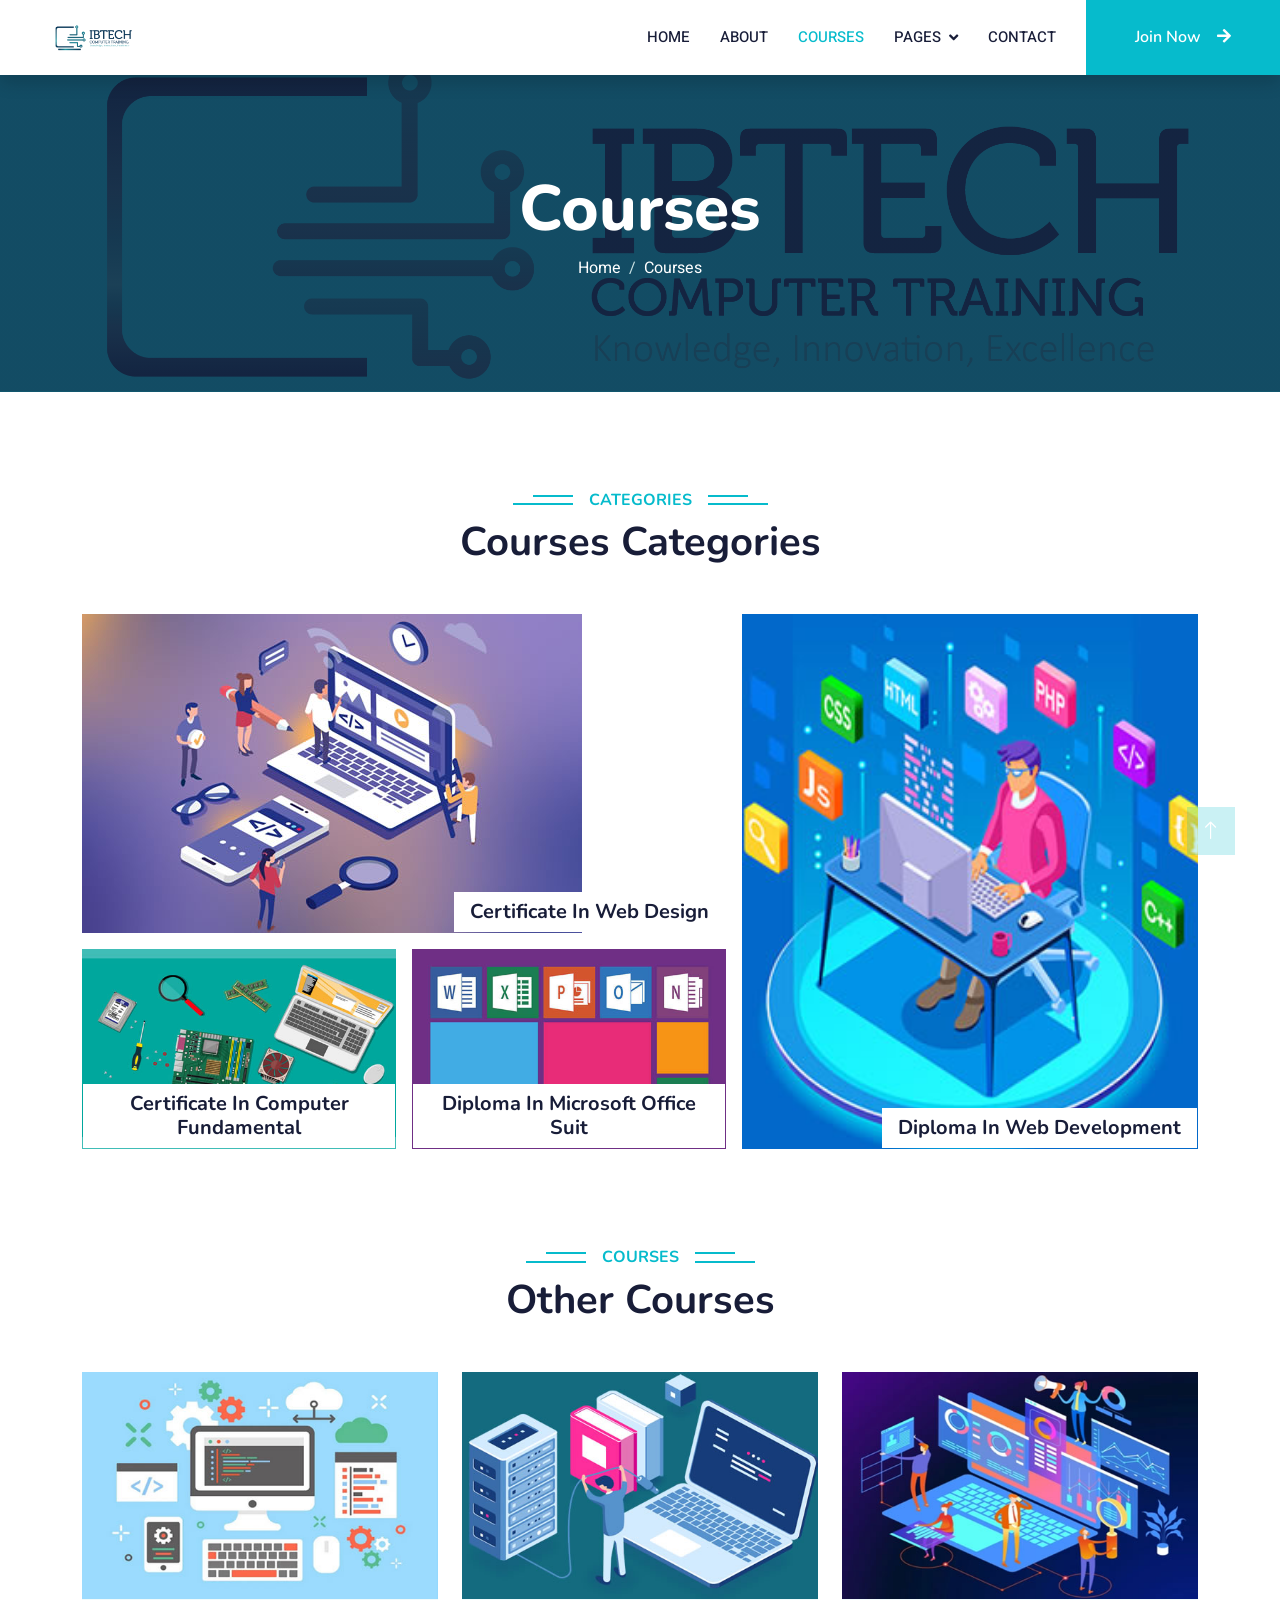
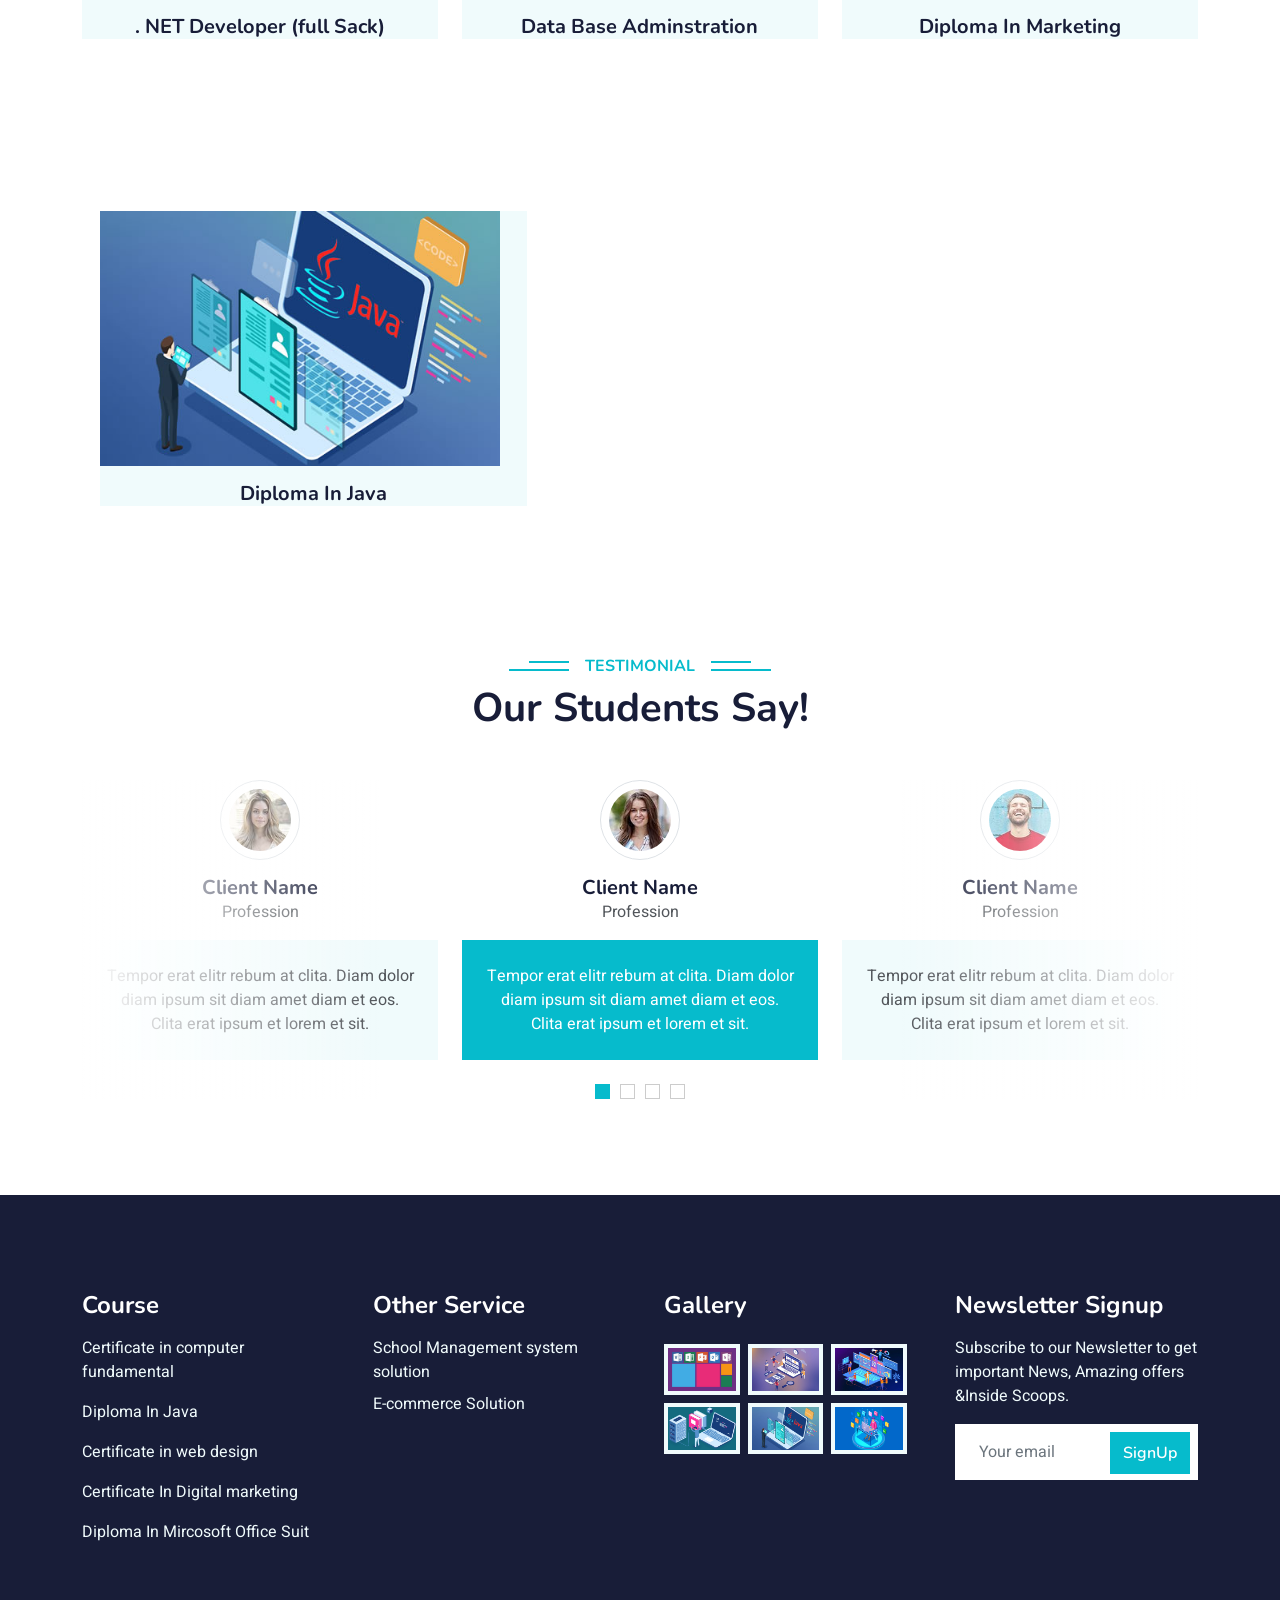
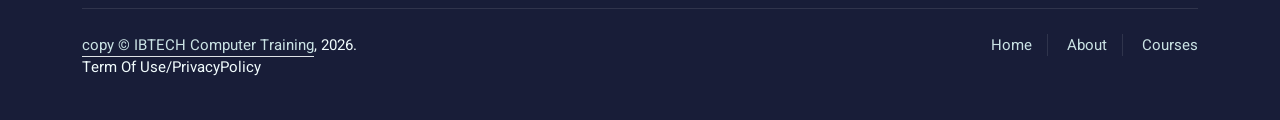
<file: courses.html>
<!DOCTYPE html>
<html lang="en">

<head>
    <meta charset="utf-8">
    <title>eLEARNING - eLearning HTML Template</title>
    <meta content="width=device-width, initial-scale=1.0" name="viewport">
    <meta content="" name="keywords">
    <meta content="" name="description">

    <!-- Favicon -->
    <link href="img/favicon.ico" rel="icon">

    <!-- Google Web Fonts -->
    <link rel="preconnect" href="https://fonts.googleapis.com">
    <link rel="preconnect" href="https://fonts.gstatic.com" crossorigin>
    <link href="https://fonts.googleapis.com/css2?family=Heebo:wght@400;500;600&family=Nunito:wght@600;700;800&display=swap" rel="stylesheet">

    <!-- Icon Font Stylesheet -->
    <link href="https://cdnjs.cloudflare.com/ajax/libs/font-awesome/5.10.0/css/all.min.css" rel="stylesheet">
    <link href="https://cdn.jsdelivr.net/npm/bootstrap-icons@1.4.1/font/bootstrap-icons.css" rel="stylesheet">

    <!-- Libraries Stylesheet -->
    <link href="lib/animate/animate.min.css" rel="stylesheet">
    <link href="lib/owlcarousel/assets/owl.carousel.min.css" rel="stylesheet">

    <!-- Customized Bootstrap Stylesheet -->
    <link href="css/bootstrap.min.css" rel="stylesheet">

    <!-- Template Stylesheet -->
    <link href="css/style.css" rel="stylesheet">
</head>

<body>
    <!-- Spinner Start -->
    <div id="spinner" class="show bg-white position-fixed translate-middle w-100 vh-100 top-50 start-50 d-flex align-items-center justify-content-center">
        <div class="spinner-border text-primary" style="width: 3rem; height: 3rem;" role="status">
            <span class="sr-only">Loading...</span>
        </div>
    </div>
    <!-- Spinner End -->


    <!-- Navbar Start -->
    <nav class="navbar navbar-expand-lg bg-white navbar-light shadow sticky-top p-0">
        <a href="index.html" class="navbar-brand d-flex align-items-center px-4 px-lg-5">
            <img class="img-fluid" src="logo.png" alt="" style="width: 90px;">
        </a>
        <button type="button" class="navbar-toggler me-4" data-bs-toggle="collapse" data-bs-target="#navbarCollapse">
            <span class="navbar-toggler-icon"></span>
        </button>
        <div class="collapse navbar-collapse" id="navbarCollapse">
            <div class="navbar-nav ms-auto p-4 p-lg-0">
                <a href="index.html" class="nav-item nav-link">Home</a>
                <a href="about.html" class="nav-item nav-link">About</a>
                <a href="courses.html" class="nav-item nav-link active">Courses</a>
                <div class="nav-item dropdown">
                    <a href="#" class="nav-link dropdown-toggle" data-bs-toggle="dropdown">Pages</a>
                    <div class="dropdown-menu fade-down m-0">
                        <a href="team.html" class="dropdown-item">Our Team</a>
                        <a href="testimonial.html" class="dropdown-item">Testimonial</a>
                        <a href="404.html" class="dropdown-item">404 Page</a>
                    </div>
                </div>
                <a href="contact.html" class="nav-item nav-link">Contact</a>
            </div>
            <a href="" class="btn btn-primary py-4 px-lg-5 d-none d-lg-block">Join Now<i class="fa fa-arrow-right ms-3"></i></a>
        </div>
    </nav>
    <!-- Navbar End -->


    <!-- Header Start -->
    <div class="container-fluid bg-primary py-5 mb-5 page-header">
        <div class="container py-5">
            <div class="row justify-content-center">
                <div class="col-lg-10 text-center">
                    <h1 class="display-3 text-white animated slideInDown">Courses</h1>
                    <nav aria-label="breadcrumb">
                        <ol class="breadcrumb justify-content-center">
                            <li class="breadcrumb-item"><a class="text-white" href="index.html">Home</a></li>
                            
                            <li class="breadcrumb-item text-white active" aria-current="page">Courses</li>
                        </ol>
                    </nav>
                </div>
            </div>
        </div>
    </div>
    <!-- Header End -->


    <!-- Categories Start -->
    <div class="container-xxl py-5 category">
        <div class="container">
            <div class="text-center wow fadeInUp" data-wow-delay="0.1s">
                <h6 class="section-title bg-white text-center text-primary px-3">Categories</h6>
                <h1 class="mb-5">Courses Categories</h1>
            </div>
            <div class="row g-3">
                <div class="col-lg-7 col-md-6">
                    <div class="row g-3">
                        <div class="col-lg-12 col-md-12 wow zoomIn" data-wow-delay="0.1s">
                            <a class="position-relative d-block overflow-hidden" href="">
                                <img class="img-fluid" src="img/b25efe29fc727a4beea2659cfe2581550.jpg" alt="">
                                <div class="bg-white text-center position-absolute bottom-0 end-0 py-2 px-3" style="margin: 1px;">
                                    <h5 class="m-0">Certificate In Web Design</h5>
                                    
                                </div>
                            </a>
                        </div>
                        <div class="col-lg-6 col-md-12 wow zoomIn" data-wow-delay="0.3s">
                            <a class="position-relative d-block overflow-hidden" href="">
                                <img class="img-fluid" src="img/3dc761b5c5f4a04c109d975618a32c2b0.jpg" alt="">
                                <div class="bg-white text-center position-absolute bottom-0 end-0 py-2 px-3" style="margin: 1px;">
                                    <h5 class="m-0">Certificate In Computer Fundamental</h5>
                                    
                                </div>
                            </a>
                        </div>
                        <div class="col-lg-6 col-md-12 wow zoomIn" data-wow-delay="0.5s">
                            <a class="position-relative d-block overflow-hidden" href="">
                                <img class="img-fluid" src="img/b24921f8d6f6d91538d30547bb0061840.jpg" alt="">
                                <div class="bg-white text-center position-absolute bottom-0 end-0 py-2 px-3" style="margin: 1px;">
                                    <h5 class="m-0">Diploma In Microsoft Office Suit</h5>
                                    
                                </div>
                            </a>
                        </div>
                    </div>
                </div>
                <div class="col-lg-5 col-md-6 wow zoomIn" data-wow-delay="0.7s" style="min-height: 350px;">
                    <a class="position-relative d-block h-100 overflow-hidden" href="">
                        <img class="img-fluid position-absolute w-100 h-100" src="img/52a72752c674ed3b58152a4c96dfef250.jpg" alt="" style="object-fit: cover;">
                        <div class="bg-white text-center position-absolute bottom-0 end-0 py-2 px-3" style="margin:  1px;">
                            <h5 class="m-0">Diploma In Web Development</h5>
                            
                        </div>
                    </a>
                </div>
            </div>
        </div>
    </div>
    <!-- Categories Start -->


    <!-- Courses Start -->
     <div class="container-xxl py-5">
        <div class="container">
            <div class="text-center wow fadeInUp" data-wow-delay="0.1s">
                <h6 class="section-title bg-white text-center text-primary px-3">Courses</h6>
                <h1 class="mb-5">Other  Courses</h1>
            </div>
            <div class="row g-4 justify-content-center">
                <div class="col-lg-4 col-md-6 wow fadeInUp" data-wow-delay="0.1s">
                    <div class="course-item bg-light">
                        <div class="position-relative overflow-hidden">
                            <img class="img-fluid" src="img/38573de569feb091c0957acfd83903650.jpg" alt="">
                            <div class="w-100 d-flex justify-content-center position-absolute bottom-0 start-0 mb-4">
                               
                            </div>
                        </div>
                        <div class="text-center p-3 pb-0">
                            
                            <h5 class="mb-4">. NET Developer (full Sack)</h5>
                        </div>
                        
                    </div>
                </div>
                <div class="col-lg-4 col-md-6 wow fadeInUp" data-wow-delay="0.3s">
                    <div class="course-item bg-light">
                        <div class="position-relative overflow-hidden">
                            <img class="img-fluid" src="img/9e51658bd15eb5334b4523223b743f000.jpg" alt="">
                            
                        </div>
                        <div class="text-center p-3 pb-0">
                            
                            <h5 class="mb-4">Data Base Adminstration</h5>
                        </div>
                        
                    </div>
                </div>
                <div class="col-lg-4 col-md-6 wow fadeInUp" data-wow-delay="0.5s">
                    <div class="course-item bg-light">
                        <div class="position-relative overflow-hidden">
                            <img class="img-fluid" src="img/3a297464fb34711ff87d9c2fab4e7f870.jpg" alt="">
                            
                        </div>
                        <div class="text-center p-3 pb-0">
                           
                            <h5 class="mb-4">Diploma In Marketing </h5>
                        </div>
                        
                    </div>
                </div>
                
                        </div>
                       
                    </div>
                </div>
                <div class="col-lg-4 col-md-6 wow fadeInUp" data-wow-delay="0.5s" style="margin: 100px;">
                    <div class="course-item bg-light">
                        <div class="position-relative overflow-hidden">
                            <img class="img-fluid" src="img/75cf1662ec7d1930d7dc00661baa84eb0.jpg" alt="" style="width: 400px;">
                        </div>
                    <div class="text-center p-3 pb-0">
                           
                            <h5 class="mb-4">Diploma In Java </h5>
                        </div>
                        
            </div>
        </div>
    </div>
    <!-- Courses End -->


    <!-- Testimonial Start -->
    <div class="container-xxl py-5 wow fadeInUp" data-wow-delay="0.1s">
        <div class="container">
            <div class="text-center">
                <h6 class="section-title bg-white text-center text-primary px-3">Testimonial</h6>
                <h1 class="mb-5">Our Students Say!</h1>
            </div>
            <div class="owl-carousel testimonial-carousel position-relative">
                <div class="testimonial-item text-center">
                    <img class="border rounded-circle p-2 mx-auto mb-3" src="img/testimonial-1.jpg" style="width: 80px; height: 80px;">
                    <h5 class="mb-0">Client Name</h5>
                    <p>Profession</p>
                    <div class="testimonial-text bg-light text-center p-4">
                    <p class="mb-0">Tempor erat elitr rebum at clita. Diam dolor diam ipsum sit diam amet diam et eos. Clita erat ipsum et lorem et sit.</p>
                    </div>
                </div>
                <div class="testimonial-item text-center">
                    <img class="border rounded-circle p-2 mx-auto mb-3" src="img/testimonial-2.jpg" style="width: 80px; height: 80px;">
                    <h5 class="mb-0">Client Name</h5>
                    <p>Profession</p>
                    <div class="testimonial-text bg-light text-center p-4">
                    <p class="mb-0">Tempor erat elitr rebum at clita. Diam dolor diam ipsum sit diam amet diam et eos. Clita erat ipsum et lorem et sit.</p>
                    </div>
                </div>
                <div class="testimonial-item text-center">
                    <img class="border rounded-circle p-2 mx-auto mb-3" src="img/testimonial-3.jpg" style="width: 80px; height: 80px;">
                    <h5 class="mb-0">Client Name</h5>
                    <p>Profession</p>
                    <div class="testimonial-text bg-light text-center p-4">
                    <p class="mb-0">Tempor erat elitr rebum at clita. Diam dolor diam ipsum sit diam amet diam et eos. Clita erat ipsum et lorem et sit.</p>
                    </div>
                </div>
                <div class="testimonial-item text-center">
                    <img class="border rounded-circle p-2 mx-auto mb-3" src="img/testimonial-4.jpg" style="width: 80px; height: 80px;">
                    <h5 class="mb-0">Client Name</h5>
                    <p>Profession</p>
                    <div class="testimonial-text bg-light text-center p-4">
                    <p class="mb-0">Tempor erat elitr rebum at clita. Diam dolor diam ipsum sit diam amet diam et eos. Clita erat ipsum et lorem et sit.</p>
                    </div>
                </div>
            </div>
        </div>
    </div>
    <!-- Testimonial End -->
        

    <!-- Footer Start -->
   <div class="container-fluid bg-dark text-light footer pt-5 mt-5 wow fadeIn" data-wow-delay="0.1s">
        <div class="container py-5">
            <div class="row g-5">
                <div class="col-lg-3 col-md-6">
                    <h4 class="text-white mb-3">Course</h4>
                    <p>Certificate in computer fundamental</p>
                    <p>Diploma In Java</p>
                    <p>Certificate in web design</p>
                    <p>Certificate In Digital marketing</p>
                    <p>Diploma In Mircosoft Office Suit</p>
                </div>
                <div class="col-lg-3 col-md-6">
                    <h4 class="text-white mb-3">Other Service</h4>
                    
                    <p class="mb-2">School Management system solution</p>
                    <p class="mb-2">E-commerce Solution</p>
                    
                </div>
                <div class="col-lg-3 col-md-6">
                    <h4 class="text-white mb-3">Gallery</h4>
                    <div class="row g-2 pt-2">
                        <div class="col-4">
                            <img class="img-fluid bg-light p-1" src="img/b24921f8d6f6d91538d30547bb0061840.jpg" alt="">
                        </div>
                        <div class="col-4">
                            <img class="img-fluid bg-light p-1" src="img/b25efe29fc727a4beea2659cfe2581550.jpg" alt="">
                        </div>
                        <div class="col-4">
                            <img class="img-fluid bg-light p-1" src="img/3a297464fb34711ff87d9c2fab4e7f870.jpg" alt="">
                        </div>
                        <div class="col-4">
                            <img class="img-fluid bg-light p-1" src="img/9e51658bd15eb5334b4523223b743f000.jpg" alt="">
                        </div>
                        <div class="col-4">
                            <img class="img-fluid bg-light p-1" src="img/75cf1662ec7d1930d7dc00661baa84eb0.jpg" alt="">
                        </div>
                        <div class="col-4">
                            <img class="img-fluid bg-light p-1" src="img/52a72752c674ed3b58152a4c96dfef250.jpg" alt="">
                        </div>
                    </div>
                </div>
                <div class="col-lg-3 col-md-6">
                    <h4 class="text-white mb-3">Newsletter Signup</h4>
                    <p>Subscribe to our Newsletter to get important News, Amazing offers &Inside Scoops.</p>
                    <div class="position-relative mx-auto" style="max-width: 400px;">
                        <input class="form-control border-0 w-100 py-3 ps-4 pe-5" type="text" placeholder="Your email">
                        <button type="button" class="btn btn-primary py-2 position-absolute top-0 end-0 mt-2 me-2">SignUp</button>
                    </div>
                </div>
            </div>
        </div>
        <div class="container">
            <div class="copyright">
                <div class="row">
                    <div class="col-md-6 text-center text-md-start mb-3 mb-md-0">
                         <a class="border-bottom" href="index.html">copy &copy IBTECH Computer Training</a>, 2026.

                        
                         <p>Term Of Use/PrivacyPolicy</p>
                    </div>
                    <div class="col-md-6 text-center text-md-end">
                        <div class="footer-menu">
                            <a href="index.html">Home</a>
                            <a href="about.html">About</a>
                            <a href="courses.html">Courses</a>
                            
                        </div>
                    </div>
                </div>
            </div>
        </div>
    </div>
    <!-- Footer End -->


    <!-- Back to Top -->
    <a href="#" class="btn btn-lg btn-primary btn-lg-square back-to-top"><i class="bi bi-arrow-up"></i></a>


    <!-- JavaScript Libraries -->
    <script src="https://code.jquery.com/jquery-3.4.1.min.js"></script>
    <script src="https://cdn.jsdelivr.net/npm/bootstrap@5.0.0/dist/js/bootstrap.bundle.min.js"></script>
    <script src="lib/wow/wow.min.js"></script>
    <script src="lib/easing/easing.min.js"></script>
    <script src="lib/waypoints/waypoints.min.js"></script>
    <script src="lib/owlcarousel/owl.carousel.min.js"></script>

    <!-- Template Javascript -->
    <script src="js/main.js"></script>
</body>

</html>
</file>
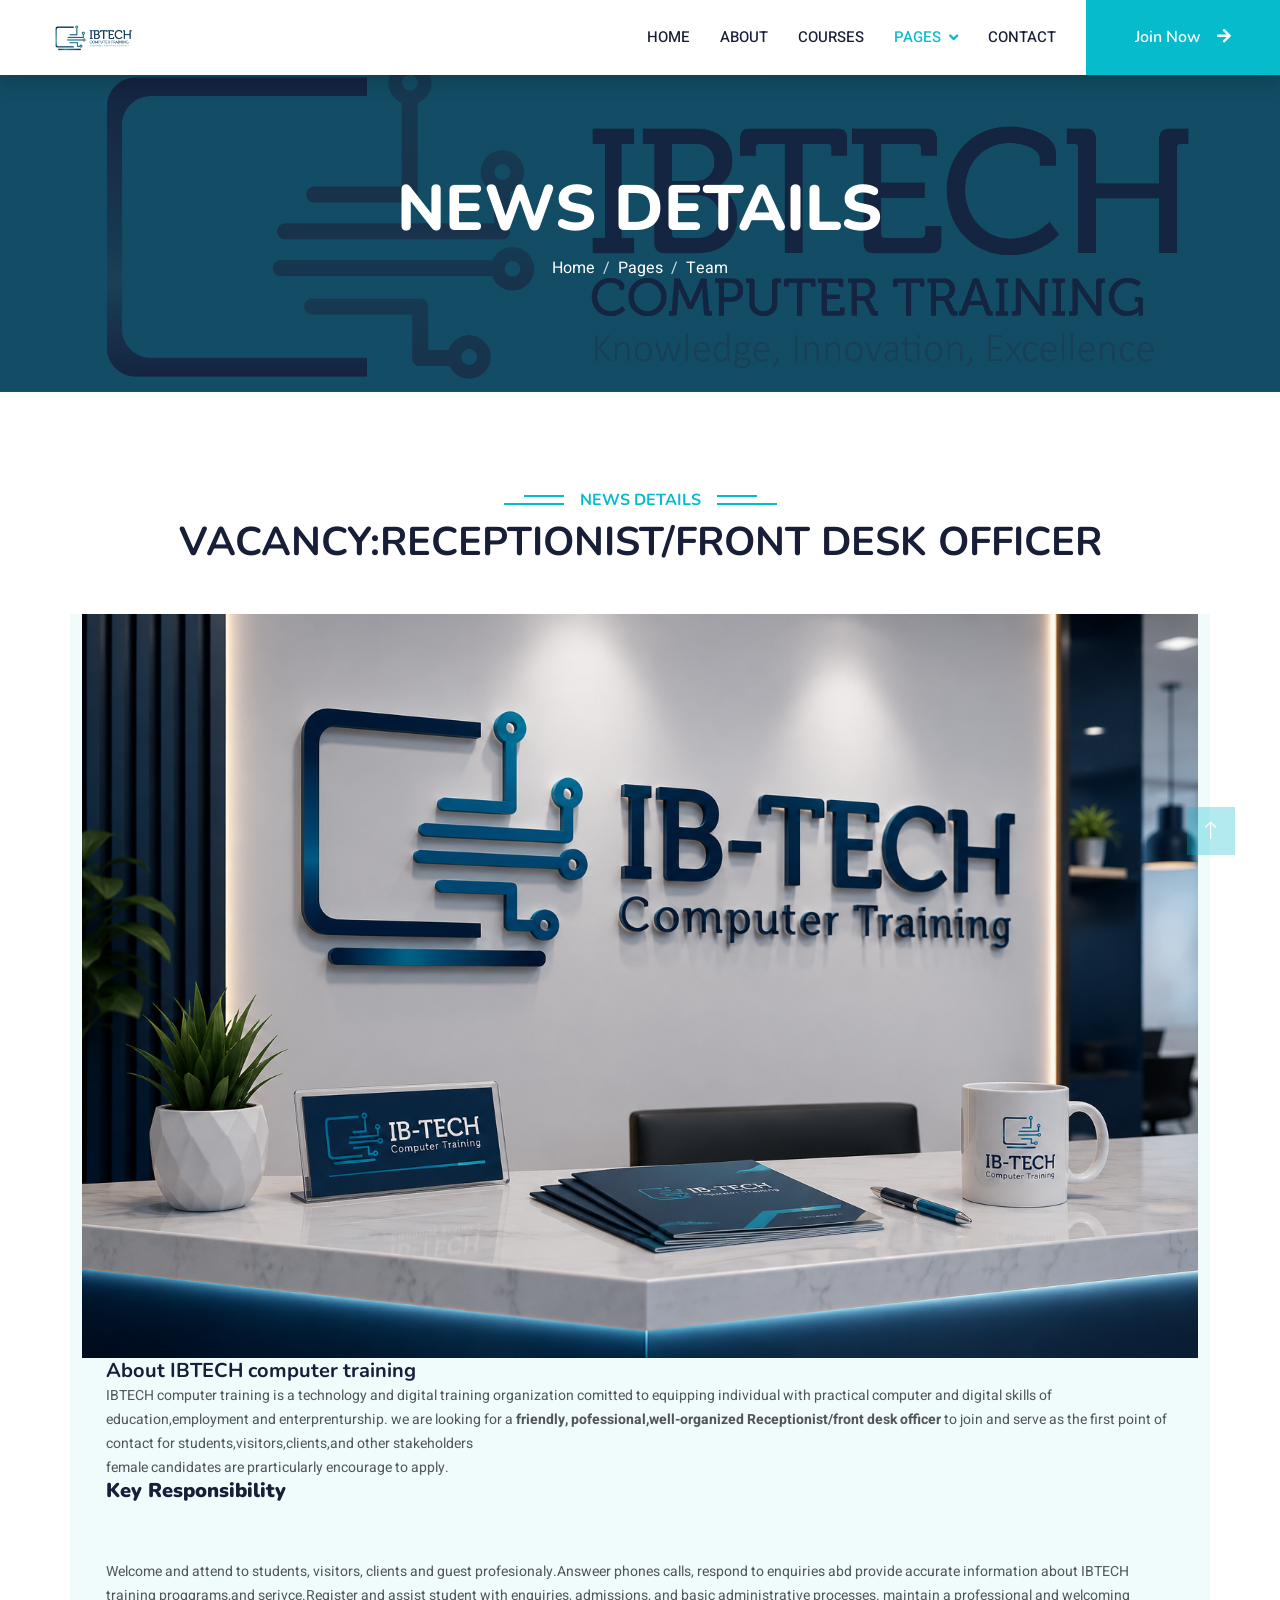
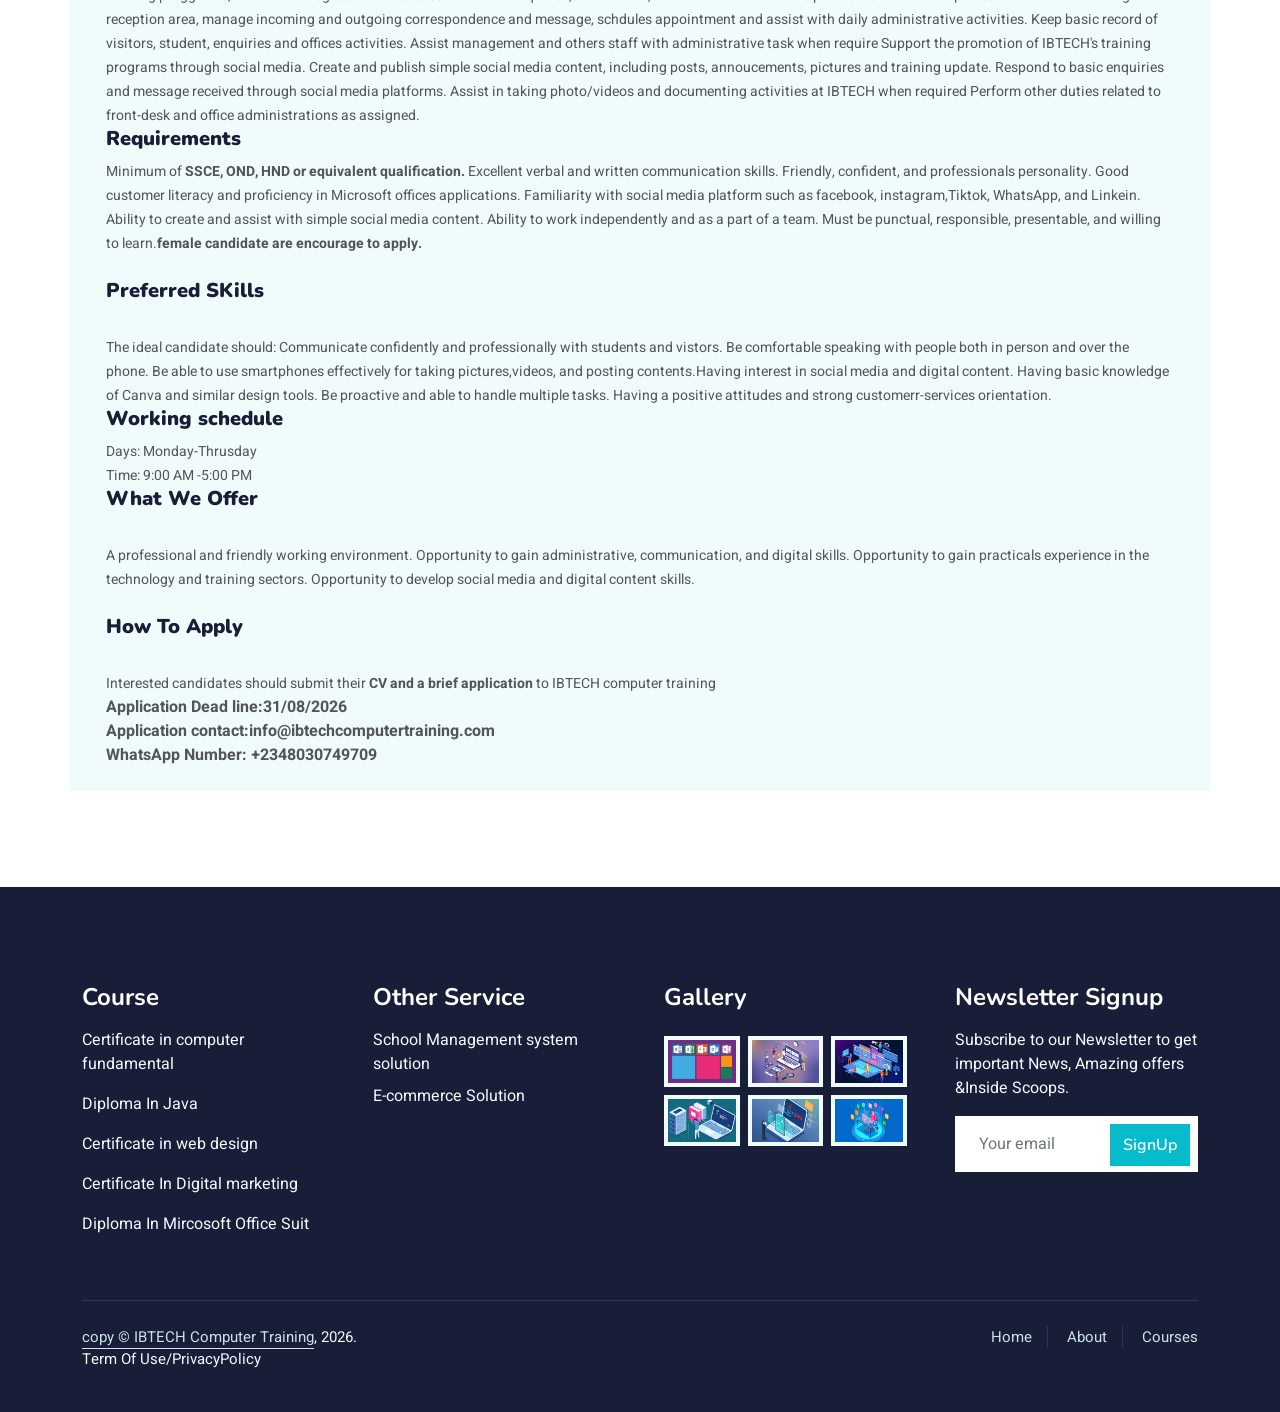
<file: team.html>
<!DOCTYPE html>
<html lang="en">

<head>
    <meta charset="utf-8">
    <title>eLEARNING - eLearning HTML Template</title>
    <meta content="width=device-width, initial-scale=1.0" name="viewport">
    <meta content="" name="keywords">
    <meta content="" name="description">

    <!-- Favicon -->
    <link href="img/favicon.ico" rel="icon">

    <!-- Google Web Fonts -->
    <link rel="preconnect" href="https://fonts.googleapis.com">
    <link rel="preconnect" href="https://fonts.gstatic.com" crossorigin>
    <link href="https://fonts.googleapis.com/css2?family=Heebo:wght@400;500;600&family=Nunito:wght@600;700;800&display=swap" rel="stylesheet">

    <!-- Icon Font Stylesheet -->
    <link href="https://cdnjs.cloudflare.com/ajax/libs/font-awesome/5.10.0/css/all.min.css" rel="stylesheet">
    <link href="https://cdn.jsdelivr.net/npm/bootstrap-icons@1.4.1/font/bootstrap-icons.css" rel="stylesheet">

    <!-- Libraries Stylesheet -->
    <link href="lib/animate/animate.min.css" rel="stylesheet">
    <link href="lib/owlcarousel/assets/owl.carousel.min.css" rel="stylesheet">

    <!-- Customized Bootstrap Stylesheet -->
    <link href="css/bootstrap.min.css" rel="stylesheet">

    <!-- Template Stylesheet -->
    <link href="css/style.css" rel="stylesheet">
</head>

<body>
    <!-- Spinner Start -->
    <div id="spinner" class="show bg-white position-fixed translate-middle w-100 vh-100 top-50 start-50 d-flex align-items-center justify-content-center">
        <div class="spinner-border text-primary" style="width: 3rem; height: 3rem;" role="status">
            <span class="sr-only">Loading...</span>
        </div>
    </div>
    <!-- Spinner End -->


    <!-- Navbar Start -->
    <nav class="navbar navbar-expand-lg bg-white navbar-light shadow sticky-top p-0">
        <a href="index.html" class="navbar-brand d-flex align-items-center px-4 px-lg-5">
            <img class="img-fluid" src="logo.png" alt="" style="width: 90px;">
        </a>
        <button type="button" class="navbar-toggler me-4" data-bs-toggle="collapse" data-bs-target="#navbarCollapse">
            <span class="navbar-toggler-icon"></span>
        </button>
        <div class="collapse navbar-collapse" id="navbarCollapse">
            <div class="navbar-nav ms-auto p-4 p-lg-0">
                <a href="index.html" class="nav-item nav-link">Home</a>
                <a href="about.html" class="nav-item nav-link">About</a>
                <a href="courses.html" class="nav-item nav-link">Courses</a>
                <div class="nav-item dropdown">
                    <a href="#" class="nav-link dropdown-toggle active" data-bs-toggle="dropdown">Pages</a>
                    <div class="dropdown-menu fade-down m-0">
                        <a href="team.html" class="dropdown-item active">Our Team</a>
                        <a href="testimonial.html" class="dropdown-item">Testimonial</a>
                        <a href="404.html" class="dropdown-item">404 Page</a>
                    </div>
                </div>
                <a href="contact.html" class="nav-item nav-link">Contact</a>
            </div>
            <a href="" class="btn btn-primary py-4 px-lg-5 d-none d-lg-block">Join Now<i class="fa fa-arrow-right ms-3"></i></a>
        </div>
    </nav>
    <!-- Navbar End -->


    <!-- Header Start -->
    <div class="container-fluid bg-primary py-5 mb-5 page-header">
        <div class="container py-5">
            <div class="row justify-content-center">
                <div class="col-lg-10 text-center">
                    <h1 class="display-3 text-white animated slideInDown">NEWS DETAILS</h1>
                    <nav aria-label="breadcrumb">
                        <ol class="breadcrumb justify-content-center">
                            <li class="breadcrumb-item"><a class="text-white" href="#">Home</a></li>
                            <li class="breadcrumb-item"><a class="text-white" href="#">Pages</a></li>
                            <li class="breadcrumb-item text-white active" aria-current="page">Team</li>
                        </ol>
                    </nav>
                </div>
            </div>
        </div>
    </div>
    <!-- Header End -->


    <!-- Team Start -->
    <div class="container-xxl py-5">
        <div class="container">
            <div class="text-center wow fadeInUp" data-wow-delay="0.1s">
                <h6 class="section-title bg-white text-center text-primary px-3">NEWS DETAILS</h6>
                <h1 class="mb-5">VACANCY:RECEPTIONIST/FRONT DESK OFFICER</h1>
            </div>
            <div class="row g-4">
                <!-- <div class="col-lg-3 col-md-6 wow fadeInUp" data-wow-delay="0.1s"> -->
                    <div class="team-item bg-light">
                        <div class="overflow-hidden">
                            <img class="img-fluid" src="1a01246bd66fb499cb8756fa215f1f730.png" alt="" >
                        </div>
                        <div class="position-relative d-flex justify-content-center" style="margin-top: -23px;">
                            <!-- <div class="bg-light d-flex justify-content-center pt-2 px-1">
                                <a class="btn btn-sm-square btn-primary mx-1" href=""><i class="fab fa-facebook-f"></i></a>
                                <a class="btn btn-sm-square btn-primary mx-1" href=""><i class="fab fa-twitter"></i></a>
                                <a class="btn btn-sm-square btn-primary mx-1" href=""><i class="fab fa-instagram"></i></a>
                            </div> -->
                        </div>
                        <div class="text-left p-4">
                            <h5 class="mb-0">About IBTECH computer training</h5>
                            <small>IBTECH computer training is a technology and digital training organization comitted to equipping individual with practical computer and digital skills of education,employment and enterprenturship.
                                we are looking for a <strong>friendly, pofessional,well-organized Receptionist/front desk officer</strong>
                                 to join and serve as the first point of contact for students,visitors,clients,and other stakeholders
                                 <br>
                                 female candidates are prarticularly encourage to apply.
                            </small>
                            <br>
                            <h5><strong>Key Responsibility</strong></h5>
                            <br>
                            <br>
                            <small>
                                Welcome and attend to students, visitors, clients and guest profesionaly.Answeer phones calls, respond to enquiries abd provide accurate information about IBTECH training proggrams,and serivce.Register and assist student with enquiries, admissions, and basic administrative processes.
                                maintain a professional and welcoming reception area, manage incoming and outgoing correspondence and message, schdules appointment and assist with daily administrative activities. Keep basic record of visitors, student, enquiries and offices activities. Assist management and others staff with administrative task when require
                                Support the promotion of IBTECH's  training programs through social media. Create and publish simple social media content, including posts, annoucements, pictures and training update. Respond to basic enquiries and message received through social media platforms. Assist in taking photo/videos and documenting activities at IBTECH when required 
                                Perform other duties related to front-desk and office administrations as assigned.

                            </small>
                            <h5><strong>Requirements</strong></h5>
                            <small>
                                Minimum of <strong>SSCE, OND, HND or equivalent qualification.</strong> Excellent verbal and written communication skills. Friendly, confident, and professionals personality. Good customer literacy and proficiency in Microsoft offices applications. Familiarity with social media platform such as facebook, instagram,Tiktok, WhatsApp, and Linkein. Ability to create and assist with simple social media content.
                                Ability to work independently and as a part of a team. Must be punctual, responsible, presentable, and willing to learn.<strong>female candidate are encourage to apply.</strong>
                            </small>
                            <br>
                            <br>
                            <h5><strong> Preferred SKills</strong></h5>
                            <br>
            
                            <small>
                                The ideal candidate should: Communicate confidently and professionally with students and vistors. Be comfortable speaking with people both in person and over the phone. Be able to use smartphones effectively for taking pictures,videos, and posting contents.Having interest in social media and digital content. Having basic knowledge of Canva and similar design tools. Be proactive and able to handle multiple tasks. 
                                Having a positive attitudes and strong customerr-services orientation.


                            </small>
                            <h5><strong>Working schedule</strong></h5>
                            <small> Days: Monday-Thrusday </small>
                            <br>
                            <small>Time: 9:00 AM -5:00 PM</small>
                            <br>
                            <h5><strong> What We Offer</strong></h5>
                            <br>
                            <small>
                                A professional and friendly working environment. Opportunity to gain administrative, communication, and digital skills. Opportunity to gain practicals experience in the technology and training sectors. Opportunity to develop social media and digital content skills.

                            </small>
                            <br>
                            <br>
                            <h5><strong>How To Apply</strong></h5>
                            <br>
                            <small>
                                Interested candidates should submit their<strong> CV and a brief application </strong> to IBTECH computer training
                                 
                            </small>
                            <br>
                            <strong>Application Dead line:31/08/2026</strong>
                            <br>
                            <strong>Application contact:info@ibtechcomputertraining.com</strong>
                            <br>
                            <strong>WhatsApp Number: +2348030749709</strong>

                </div>
                <!-- <div class="col-lg-3 col-md-6 wow fadeInUp" data-wow-delay="0.3s">
                    <div class="team-item bg-light">
                        <div class="overflow-hidden">
                            <img class="img-fluid" src="img/team-2.jpg" alt="">
                        </div>
                        <div class="position-relative d-flex justify-content-center" style="margin-top: -23px;">
                            <div class="bg-light d-flex justify-content-center pt-2 px-1">
                                <a class="btn btn-sm-square btn-primary mx-1" href=""><i class="fab fa-facebook-f"></i></a>
                                <a class="btn btn-sm-square btn-primary mx-1" href=""><i class="fab fa-twitter"></i></a>
                                <a class="btn btn-sm-square btn-primary mx-1" href=""><i class="fab fa-instagram"></i></a>
                            </div>
                        </div>
                        <div class="text-center p-4">
                            <h5 class="mb-0">Instructor Name</h5>
                            <small>Designation</small>
                        </div>
                    </div>
                </div>
                <div class="col-lg-3 col-md-6 wow fadeInUp" data-wow-delay="0.5s">
                    <div class="team-item bg-light">
                        <div class="overflow-hidden">
                            <img class="img-fluid" src="img/team-3.jpg" alt="">
                        </div>
                        <div class="position-relative d-flex justify-content-center" style="margin-top: -23px;">
                            <div class="bg-light d-flex justify-content-center pt-2 px-1">
                                <a class="btn btn-sm-square btn-primary mx-1" href=""><i class="fab fa-facebook-f"></i></a>
                                <a class="btn btn-sm-square btn-primary mx-1" href=""><i class="fab fa-twitter"></i></a>
                                <a class="btn btn-sm-square btn-primary mx-1" href=""><i class="fab fa-instagram"></i></a>
                            </div>
                        </div>
                        <div class="text-center p-4">
                            <h5 class="mb-0">Instructor Name</h5>
                            <small>Designation</small>
                        </div>
                    </div>
                </div>
                <div class="col-lg-3 col-md-6 wow fadeInUp" data-wow-delay="0.7s">
                    <div class="team-item bg-light">
                        <div class="overflow-hidden">
                            <img class="img-fluid" src="img/team-4.jpg" alt="">
                        </div>
                        <div class="position-relative d-flex justify-content-center" style="margin-top: -23px;">
                            <div class="bg-light d-flex justify-content-center pt-2 px-1">
                                <a class="btn btn-sm-square btn-primary mx-1" href=""><i class="fab fa-facebook-f"></i></a>
                                <a class="btn btn-sm-square btn-primary mx-1" href=""><i class="fab fa-twitter"></i></a>
                                <a class="btn btn-sm-square btn-primary mx-1" href=""><i class="fab fa-instagram"></i></a>
                            </div>
                        </div>
                        <div class="text-center p-4">
                            <h5 class="mb-0">Instructor Name</h5>
                            <small>Designation</small>
                        </div>
                    </div>
                </div>
                <div class="col-lg-3 col-md-6 wow fadeInUp" data-wow-delay="0.1s">
                    <div class="team-item bg-light">
                        <div class="overflow-hidden">
                            <img class="img-fluid" src="img/team-2.jpg" alt="">
                        </div>
                        <div class="position-relative d-flex justify-content-center" style="margin-top: -23px;">
                            <div class="bg-light d-flex justify-content-center pt-2 px-1">
                                <a class="btn btn-sm-square btn-primary mx-1" href=""><i class="fab fa-facebook-f"></i></a>
                                <a class="btn btn-sm-square btn-primary mx-1" href=""><i class="fab fa-twitter"></i></a>
                                <a class="btn btn-sm-square btn-primary mx-1" href=""><i class="fab fa-instagram"></i></a>
                            </div>
                        </div>
                        <div class="text-center p-4">
                            <h5 class="mb-0">Instructor Name</h5>
                            <small>Designation</small>
                        </div>
                    </div>
                </div>
                <div class="col-lg-3 col-md-6 wow fadeInUp" data-wow-delay="0.3s">
                    <div class="team-item bg-light">
                        <div class="overflow-hidden">
                            <img class="img-fluid" src="img/team-3.jpg" alt="">
                        </div>
                        <div class="position-relative d-flex justify-content-center" style="margin-top: -23px;">
                            <div class="bg-light d-flex justify-content-center pt-2 px-1">
                                <a class="btn btn-sm-square btn-primary mx-1" href=""><i class="fab fa-facebook-f"></i></a>
                                <a class="btn btn-sm-square btn-primary mx-1" href=""><i class="fab fa-twitter"></i></a>
                                <a class="btn btn-sm-square btn-primary mx-1" href=""><i class="fab fa-instagram"></i></a>
                            </div>
                        </div>
                        <div class="text-center p-4">
                            <h5 class="mb-0">Instructor Name</h5>
                            <small>Designation</small>
                        </div>
                    </div>
                </div>
                <div class="col-lg-3 col-md-6 wow fadeInUp" data-wow-delay="0.5s">
                    <div class="team-item bg-light">
                        <div class="overflow-hidden">
                            <img class="img-fluid" src="img/team-4.jpg" alt="">
                        </div>
                        <div class="position-relative d-flex justify-content-center" style="margin-top: -23px;">
                            <div class="bg-light d-flex justify-content-center pt-2 px-1">
                                <a class="btn btn-sm-square btn-primary mx-1" href=""><i class="fab fa-facebook-f"></i></a>
                                <a class="btn btn-sm-square btn-primary mx-1" href=""><i class="fab fa-twitter"></i></a>
                                <a class="btn btn-sm-square btn-primary mx-1" href=""><i class="fab fa-instagram"></i></a>
                            </div>
                        </div>
                        <div class="text-center p-4">
                            <h5 class="mb-0">Instructor Name</h5>
                            <small>Designation</small>
                        </div>
                    </div>
                </div>
                <div class="col-lg-3 col-md-6 wow fadeInUp" data-wow-delay="0.7s">
                    <div class="team-item bg-light">
                        <div class="overflow-hidden">
                            <img class="img-fluid" src="img/team-1.jpg" alt="">
                        </div>
                        <div class="position-relative d-flex justify-content-center" style="margin-top: -23px;">
                            <div class="bg-light d-flex justify-content-center pt-2 px-1">
                                <a class="btn btn-sm-square btn-primary mx-1" href=""><i class="fab fa-facebook-f"></i></a>
                                <a class="btn btn-sm-square btn-primary mx-1" href=""><i class="fab fa-twitter"></i></a>
                                <a class="btn btn-sm-square btn-primary mx-1" href=""><i class="fab fa-instagram"></i></a>
                            </div>
                        </div>
                        <div class="text-center p-4">
                            <h5 class="mb-0">Instructor Name</h5>
                            <small>Designation</small>
                        </div> -->
                    </div>
                </div>
            </div>
        </div>
    </div>
    <!-- Team End -->
        

    <!-- Footer Start -->
   <div class="container-fluid bg-dark text-light footer pt-5 mt-5 wow fadeIn" data-wow-delay="0.1s">
        <div class="container py-5">
            <div class="row g-5">
                <div class="col-lg-3 col-md-6">
                    <h4 class="text-white mb-3">Course</h4>
                    <p>Certificate in computer fundamental</p>
                    <p>Diploma In Java</p>
                    <p>Certificate in web design</p>
                    <p>Certificate In Digital marketing</p>
                    <p>Diploma In Mircosoft Office Suit</p>
                </div>
                <div class="col-lg-3 col-md-6">
                    <h4 class="text-white mb-3">Other Service</h4>
                    
                    <p class="mb-2">School Management system solution</p>
                    <p class="mb-2">E-commerce Solution</p>
                    
                </div>
                <div class="col-lg-3 col-md-6">
                    <h4 class="text-white mb-3">Gallery</h4>
                    <div class="row g-2 pt-2">
                        <div class="col-4">
                            <img class="img-fluid bg-light p-1" src="img/b24921f8d6f6d91538d30547bb0061840.jpg" alt="">
                        </div>
                        <div class="col-4">
                            <img class="img-fluid bg-light p-1" src="img/b25efe29fc727a4beea2659cfe2581550.jpg" alt="">
                        </div>
                        <div class="col-4">
                            <img class="img-fluid bg-light p-1" src="img/3a297464fb34711ff87d9c2fab4e7f870.jpg" alt="">
                        </div>
                        <div class="col-4">
                            <img class="img-fluid bg-light p-1" src="img/9e51658bd15eb5334b4523223b743f000.jpg" alt="">
                        </div>
                        <div class="col-4">
                            <img class="img-fluid bg-light p-1" src="img/75cf1662ec7d1930d7dc00661baa84eb0.jpg" alt="">
                        </div>
                        <div class="col-4">
                            <img class="img-fluid bg-light p-1" src="img/52a72752c674ed3b58152a4c96dfef250.jpg" alt="">
                        </div>
                    </div>
                </div>
                <div class="col-lg-3 col-md-6">
                    <h4 class="text-white mb-3">Newsletter Signup</h4>
                    <p>Subscribe to our Newsletter to get important News, Amazing offers &Inside Scoops.</p>
                    <div class="position-relative mx-auto" style="max-width: 400px;">
                        <input class="form-control border-0 w-100 py-3 ps-4 pe-5" type="text" placeholder="Your email">
                        <button type="button" class="btn btn-primary py-2 position-absolute top-0 end-0 mt-2 me-2">SignUp</button>
                    </div>
                </div>
            </div>
        </div>
        <div class="container">
            <div class="copyright">
                <div class="row">
                    <div class="col-md-6 text-center text-md-start mb-3 mb-md-0">
                         <a class="border-bottom" href="index.html">copy &copy IBTECH Computer Training</a>, 2026.

                        
                         <p>Term Of Use/PrivacyPolicy</p>
                    </div>
                    <div class="col-md-6 text-center text-md-end">
                        <div class="footer-menu">
                            <a href="index.html">Home</a>
                            <a href="about.html">About</a>
                            <a href="courses.html">Courses</a>
                            
                        </div>
                    </div>
                </div>
            </div>
        </div>
    </div>
    <!-- Footer End -->


    <!-- Back to Top -->
    <a href="#" class="btn btn-lg btn-primary btn-lg-square back-to-top"><i class="bi bi-arrow-up"></i></a>


    <!-- JavaScript Libraries -->
    <script src="https://code.jquery.com/jquery-3.4.1.min.js"></script>
    <script src="https://cdn.jsdelivr.net/npm/bootstrap@5.0.0/dist/js/bootstrap.bundle.min.js"></script>
    <script src="lib/wow/wow.min.js"></script>
    <script src="lib/easing/easing.min.js"></script>
    <script src="lib/waypoints/waypoints.min.js"></script>
    <script src="lib/owlcarousel/owl.carousel.min.js"></script>

    <!-- Template Javascript -->
    <script src="js/main.js"></script>
</body>

</html>
</file>
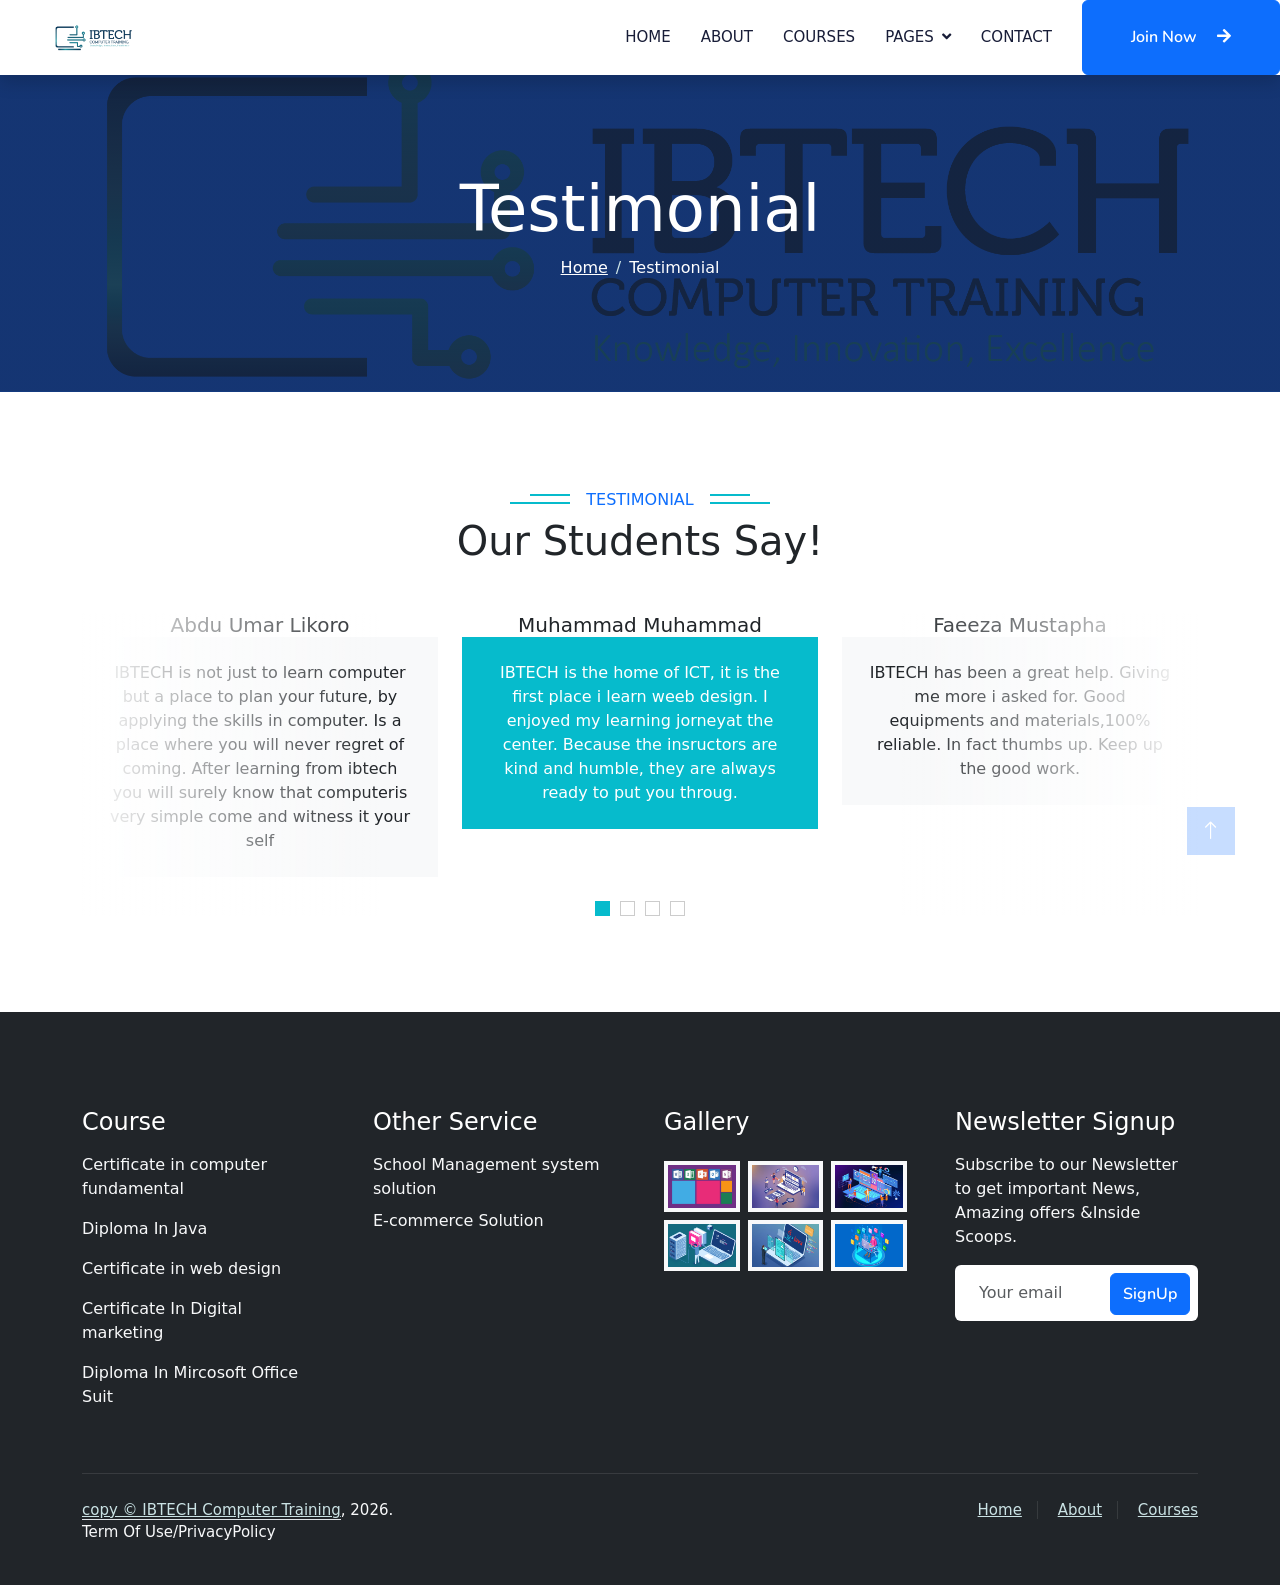
<file: testimonial.html>
<!DOCTYPE html>
<html lang="en">

<head>
    <meta charset="utf-8">
    <title>eLEARNING - eLearning HTML Template</title>
    <meta content="width=device-width, initial-scale=1.0" name="viewport">
    <meta content="" name="keywords">
    <meta content="" name="description">

    <!-- Favicon -->
    <link href="img/favicon.ico" rel="icon">

    <!-- Google Web Fonts -->
    <link rel="preconnect" href="https://fonts.googleapis.com">
    <link rel="preconnect" href="https://fonts.gstatic.com" crossorigin>
    <link href="https://fonts.googleapis.com/css2?family=Heebo:wght@400;500;600&family=Nunito:wght@600;700;800&display=swap" rel="stylesheet">

    <!-- Icon Font Stylesheet -->
    <link href="https://cdnjs.cloudflare.com/ajax/libs/font-awesome/5.10.0/css/all.min.css" rel="stylesheet">
    <link href="https://cdn.jsdelivr.net/npm/bootstrap-icons@1.4.1/font/bootstrap-icons.css" rel="stylesheet">

    <!-- Libraries Stylesheet -->
    <link href="lib/animate/animate.min.css" rel="stylesheet">
    <link href="lib/owlcarousel/assets/owl.carousel.min.css" rel="stylesheet">

    <!-- Customized Bootstrap Stylesheet -->
    <link href="https://cdn.jsdelivr.net/npm/bootstrap@5.0.0/dist/css/bootstrap.min.css" rel="stylesheet">

    <!-- Template Stylesheet -->
    <link href="css/style.css" rel="stylesheet">
</head>

<body>
    <!-- Spinner Start -->
    <div id="spinner" class="show bg-white position-fixed translate-middle w-100 vh-100 top-50 start-50 d-flex align-items-center justify-content-center">
        <div class="spinner-border text-primary" style="width: 3rem; height: 3rem;" role="status">
            <span class="sr-only">Loading...</span>
        </div>
    </div>
    <!-- Spinner End -->


    <!-- Navbar Start -->
    <nav class="navbar navbar-expand-lg bg-white navbar-light shadow sticky-top p-0">

    <a href="index.html" class="navbar-brand d-flex align-items-center px-4 px-lg-5">
        <img class="img-fluid" src="img/logo.png" alt="" style="width: 90px;">
            
    
    </a>

    <button type="button" class="navbar-toggler me-4"
        data-bs-toggle="collapse"
        data-bs-target="#navbarCollapse"
        aria-controls="navbarCollapse"
        aria-expanded="false"
        aria-label="Toggle navigation">

        <span class="navbar-toggler-icon"></span>
    </button>

    <div class="collapse navbar-collapse" id="navbarCollapse">

        <div class="navbar-nav ms-auto p-4 p-lg-0">

            <a href="index.html" class="nav-item nav-link">Home</a>
            <a href="about.html" class="nav-item nav-link">About</a>
            <a href="courses.html" class="nav-item nav-link">Courses</a>

            <div class="nav-item dropdown">
                <a href="#" class="nav-link dropdown-toggle"
                    data-bs-toggle="dropdown">Pages</a>

                <div class="dropdown-menu fade-down m-0">
                    <a href="team.html" class="dropdown-item">Our Team</a>
                    <a href="testimonial.html" class="dropdown-item">Testimonial</a>
                    <a href="404.html" class="dropdown-item">404 Page</a>
                </div>
            </div>

            <a href="contact.html" class="nav-item nav-link">Contact</a>

        </div>

        <a href="" class="btn btn-primary py-4 px-lg-5 d-none d-lg-block">
            Join Now <i class="fa fa-arrow-right ms-3"></i>
        </a>

    </div>
</nav>
    <!-- Navbar End -->


    <!-- Header Start -->
    <div class="container-fluid bg-primary py-5 mb-5 page-header">
        <div class="container py-5">
            <div class="row justify-content-center">
                <div class="col-lg-10 text-center">
                    <h1 class="display-3 text-white animated slideInDown">Testimonial</h1>
                    <nav aria-label="breadcrumb">
                        <ol class="breadcrumb justify-content-center">
                            <li class="breadcrumb-item"><a class="text-white" href="index.html">Home</a></li>
                            
                            <li class="breadcrumb-item text-white active" aria-current="page">Testimonial</li>
                        </ol>
                    </nav>
                </div>
            </div>
        </div>
    </div>
    <!-- Header End -->


    <!-- Testimonial Start -->
    <div class="container-xxl py-5 wow fadeInUp" data-wow-delay="0.1s">
        <div class="container">
            <div class="text-center">
                <h6 class="section-title bg-white text-center text-primary px-3">Testimonial</h6>
                <h1 class="mb-5">Our Students Say!</h1>
            </div>
            <div class="owl-carousel testimonial-carousel position-relative">
                <div class="testimonial-item text-center">
                   
                    <h5 class="mb-0">Muhammad Muhammad</h5>
                    
                    <div class="testimonial-text bg-light text-center p-4">
                    <p class="mb-0">IBTECH is the home of ICT, it is the first place i learn weeb design. I enjoyed my learning jorneyat the center. Because the insructors are kind and humble, they are always ready to put you throug.</p>
                    </div>
                </div>
                <div class="testimonial-item text-center">
                    
                    <h5 class="mb-0">Faeeza Mustapha</h5>
                
                    <div class="testimonial-text bg-light text-center p-4">
                    <p class="mb-0">IBTECH  has been a great help. Giving me more i asked for. Good equipments and materials,100% reliable. In fact thumbs up. Keep up the good work.</p>
                    </div>
                </div>
                <div class="testimonial-item text-center">
                    
                    <h5 class="mb-0">Agba Chubiyo Donatus</h5>
                    
                    <div class="testimonial-text bg-light text-center p-4">
                    <p class="mb-0">IBTECH isn't just a computer training center but more of a family. I am glad i had my training here. Gives the best relationship with student. I had the best training of my life and got to meet with great intellect. IBTECH IS JUST THE BEST.</p>
                    </div>
                </div>
                <div class="testimonial-item text-center">
                   
                    <h5 class="mb-0">Abdu Umar Likoro</h5>
                    
                    <div class="testimonial-text bg-light text-center p-4">
                    <p class="mb-0">IBTECH  is not just to learn computer but a place to plan your future, by applying the skills in computer. Is a place where you will never regret of coming. After learning from ibtech you will surely know that computeris very simple come and witness it your self</p>
                    </div>
                </div>
            </div>
        </div>
    </div>
    <!-- Testimonial End -->
        

    <!-- Footer Start -->
    <div class="container-fluid bg-dark text-light footer pt-5 mt-5 wow fadeIn" data-wow-delay="0.1s">
        <div class="container py-5">
            <div class="row g-5">
                <div class="col-lg-3 col-md-6">
                    <h4 class="text-white mb-3">Course</h4>
                    <p>Certificate in computer fundamental</p>
                    <p>Diploma In Java</p>
                    <p>Certificate in web design</p>
                    <p>Certificate In Digital marketing</p>
                    <p>Diploma In Mircosoft Office Suit</p>
                </div>
                <div class="col-lg-3 col-md-6">
                    <h4 class="text-white mb-3">Other Service</h4>
                    
                    <p class="mb-2">School Management system solution</p>
                    <p class="mb-2">E-commerce Solution</p>
                    
                </div>
                <div class="col-lg-3 col-md-6">
                    <h4 class="text-white mb-3">Gallery</h4>
                    <div class="row g-2 pt-2">
                        <div class="col-4">
                            <img class="img-fluid bg-light p-1" src="img/b24921f8d6f6d91538d30547bb0061840.jpg" alt="">
                        </div>
                        <div class="col-4">
                            <img class="img-fluid bg-light p-1" src="img/b25efe29fc727a4beea2659cfe2581550.jpg" alt="">
                        </div>
                        <div class="col-4">
                            <img class="img-fluid bg-light p-1" src="img/3a297464fb34711ff87d9c2fab4e7f870.jpg" alt="">
                        </div>
                        <div class="col-4">
                            <img class="img-fluid bg-light p-1" src="img/9e51658bd15eb5334b4523223b743f000.jpg" alt="">
                        </div>
                        <div class="col-4">
                            <img class="img-fluid bg-light p-1" src="img/75cf1662ec7d1930d7dc00661baa84eb0.jpg" alt="">
                        </div>
                        <div class="col-4">
                            <img class="img-fluid bg-light p-1" src="img/52a72752c674ed3b58152a4c96dfef250.jpg" alt="">
                        </div>
                    </div>
                </div>
                <div class="col-lg-3 col-md-6">
                    <h4 class="text-white mb-3">Newsletter Signup</h4>
                    <p>Subscribe to our Newsletter to get important News, Amazing offers &Inside Scoops.</p>
                    <div class="position-relative mx-auto" style="max-width: 400px;">
                        <input class="form-control border-0 w-100 py-3 ps-4 pe-5" type="text" placeholder="Your email">
                        <button type="button" class="btn btn-primary py-2 position-absolute top-0 end-0 mt-2 me-2">SignUp</button>
                    </div>
                </div>
            </div>
        </div>
        <div class="container">
            <div class="copyright">
                <div class="row">
                    <div class="col-md-6 text-center text-md-start mb-3 mb-md-0">
                         <a class="border-bottom" href="index.html">copy &copy IBTECH Computer Training</a>, 2026.

                        
                         <p>Term Of Use/PrivacyPolicy</p>
                    </div>
                    <div class="col-md-6 text-center text-md-end">
                        <div class="footer-menu">
                            <a href="index.html">Home</a>
                            <a href="about.html">About</a>
                            <a href="courses.html">Courses</a>
                            
                        </div>
                    </div>
                </div>
            </div>
        </div>
    </div>
    <!-- Footer End -->


    <!-- Back to Top -->
    <a href="#" class="btn btn-lg btn-primary btn-lg-square back-to-top"><i class="bi bi-arrow-up"></i></a>


    <!-- JavaScript Libraries -->
    <script src="https://code.jquery.com/jquery-3.4.1.min.js"></script>
    <script src="https://cdn.jsdelivr.net/npm/bootstrap@5.0.0/dist/js/bootstrap.bundle.min.js"></script>
    <script src="lib/wow/wow.min.js"></script>
    <script src="lib/easing/easing.min.js"></script>
    <script src="lib/waypoints/waypoints.min.js"></script>
    <script src="lib/owlcarousel/owl.carousel.min.js"></script>

    <!-- Template Javascript -->
    <script src="js/main.js"></script>
</body>

</html>
</file>
<file: css/style.css>
/********** Template CSS **********/
:root {
    --primary: #06BBCC;
    --light: #cae2e4;
    --dark: #181d38;
}

.fw-medium {
    font-weight: 600 !important;
}

.fw-semi-bold {
    font-weight: 700 !important;
}

.back-to-top {
    position: fixed;
    display: none;
    right: 45px;
    bottom: 45px;
    z-index: 99;
}


/*** Spinner ***/
#spinner {
    opacity: 0;
    visibility: hidden;
    transition: opacity .5s ease-out, visibility 0s linear .5s;
    z-index: 99999;
}

#spinner.show {
    transition: opacity .5s ease-out, visibility 0s linear 0s;
    visibility: visible;
    opacity: 1;
}


/*** Button ***/
.btn {
    font-family: 'Nunito', sans-serif;
    font-weight: 600;
    transition: .5s;
}

.btn.btn-primary,
.btn.btn-secondary {
    color: #FFFFFF;
}

.btn-square {
    width: 38px;
    height: 38px;
}

.btn-sm-square {
    width: 32px;
    height: 32px;
}

.btn-lg-square {
    width: 48px;
    height: 48px;
}

.btn-square,
.btn-sm-square,
.btn-lg-square {
    padding: 0;
    display: flex;
    align-items: center;
    justify-content: center;
    font-weight: normal;
    border-radius: 0px;
}


/*** Navbar ***/
.navbar .dropdown-toggle::after {
    border: none;
    content: "\f107";
    font-family: "Font Awesome 5 Free";
    font-weight: 900;
    vertical-align: middle;
    margin-left: 8px;
}

.navbar-light .navbar-nav .nav-link {
    margin-right: 30px;
    padding: 25px 0;
    color: #FFFFFF;
    font-size: 15px;
    text-transform: uppercase;
    outline: none;
}

.navbar-light .navbar-nav .nav-link:hover,
.navbar-light .navbar-nav .nav-link.active {
    color: var(--primary);
}

@media (max-width: 991.98px) {
    .navbar-light .navbar-nav .nav-link  {
        margin-right: 0;
        padding: 10px 0;
    }

    .navbar-light .navbar-nav {
        border-top: 1px solid #EEEEEE;
    }
}

.navbar-light .navbar-brand,
.navbar-light a.btn {
    height: 75px;
}

.navbar-light .navbar-nav .nav-link {
    color: var(--dark);
    font-weight: 500;
}

.navbar-light.sticky-top {
    top: -100px;
    transition: .5s;
}

@media (min-width: 992px) {
    .navbar .nav-item .dropdown-menu {
        display: block;
        margin-top: 0;
        opacity: 0;
        visibility: hidden;
        transition: .5s;
    }

    .navbar .dropdown-menu.fade-down {
        top: 100%;
        transform: rotateX(-75deg);
        transform-origin: 0% 0%;
    }

    .navbar .nav-item:hover .dropdown-menu {
        top: 100%;
        transform: rotateX(0deg);
        visibility: visible;
        transition: .5s;
        opacity: 1;
    }
}


/*** Header carousel ***/
@media (max-width: 768px) {
    .header-carousel .owl-carousel-item {
        position: relative;
        min-height: 500px;
    }
    
    .header-carousel .owl-carousel-item img {
        position: absolute;
        width: 100%;
        height: 100%;
        object-fit: cover;
    }
}

.header-carousel .owl-nav {
    position: absolute;
    top: 50%;
    right: 8%;
    transform: translateY(-50%);
    display: flex;
    flex-direction: column;
}

.header-carousel .owl-nav .owl-prev,
.header-carousel .owl-nav .owl-next {
    margin: 7px 0;
    width: 45px;
    height: 45px;
    display: flex;
    align-items: center;
    justify-content: center;
    color: #FFFFFF;
    background: transparent;
    border: 1px solid #FFFFFF;
    font-size: 22px;
    transition: .5s;
}

.header-carousel .owl-nav .owl-prev:hover,
.header-carousel .owl-nav .owl-next:hover {
    background: var(--primary);
    border-color: var(--primary);
}
.header-carousel .owl-carousel-item img{
    height: 80vh;
    object-fit: contain;

}

.page-header {
    background: linear-gradient(rgba(24, 29, 56, .7), rgba(24, 29, 56, .7)), url(../img/logo.png);
    background-position: center center;
    background-repeat: no-repeat;
    background-size: cover;
}

.page-header-inner {
    background: rgba(15, 23, 43, .7);
}

.breadcrumb-item + .breadcrumb-item::before {
    color: var(--light);
}


/*** Section Title ***/
.section-title {
    position: relative;
    display: inline-block;
    text-transform: uppercase;
}

.section-title::before {
    position: absolute;
    content: "";
    width: calc(100% + 80px);
    height: 2px;
    top: 4px;
    left: -40px;
    background: var(--primary);
    z-index: -1;
}

.section-title::after {
    position: absolute;
    content: "";
    width: calc(100% + 120px);
    height: 2px;
    bottom: 5px;
    left: -60px;
    background: var(--primary);
    z-index: -1;
}

.section-title.text-start::before {
    width: calc(100% + 40px);
    left: 0;
}

.section-title.text-start::after {
    width: calc(100% + 60px);
    left: 0;
}


/*** Service ***/
.service-item {
    background: var(--light);
    transition: .5s;
}

.service-item:hover {
    margin-top: -10px;
    background: var(--primary);
}

.service-item * {
    transition: .5s;
}

.service-item:hover * {
    color: var(--light) !important;
}


/*** Categories & Courses ***/
.category img,
.course-item img {
    transition: .5s;
}

.category a:hover img,
.course-item:hover img {
    transform: scale(1.1);
}


/*** Team ***/
.team-item img {
    transition: .5s;
}

.team-item:hover img {
    transform: scale(1.1);
}


/*** Testimonial ***/
.testimonial-carousel::before {
    position: absolute;
    content: "";
    top: 0;
    left: 0;
    height: 100%;
    width: 0;
    background: linear-gradient(to right, rgba(255, 255, 255, 1) 0%, rgba(255, 255, 255, 0) 100%);
    z-index: 1;
}

.testimonial-carousel::after {
    position: absolute;
    content: "";
    top: 0;
    right: 0;
    height: 100%;
    width: 0;
    background: linear-gradient(to left, rgba(255, 255, 255, 1) 0%, rgba(255, 255, 255, 0) 100%);
    z-index: 1;
}

@media (min-width: 768px) {
    .testimonial-carousel::before,
    .testimonial-carousel::after {
        width: 200px;
    }
}

@media (min-width: 992px) {
    .testimonial-carousel::before,
    .testimonial-carousel::after {
        width: 300px;
    }
}

.testimonial-carousel .owl-item .testimonial-text,
.testimonial-carousel .owl-item.center .testimonial-text * {
    transition: .5s;
}

.testimonial-carousel .owl-item.center .testimonial-text {
    background: var(--primary) !important;
}

.testimonial-carousel .owl-item.center .testimonial-text * {
    color: #FFFFFF !important;
}

.testimonial-carousel .owl-dots {
    margin-top: 24px;
    display: flex;
    align-items: flex-end;
    justify-content: center;
}

.testimonial-carousel .owl-dot {
    position: relative;
    display: inline-block;
    margin: 0 5px;
    width: 15px;
    height: 15px;
    border: 1px solid #CCCCCC;
    transition: .5s;
}

.testimonial-carousel .owl-dot.active {
    background: var(--primary);
    border-color: var(--primary);
}


/*** Footer ***/
.footer .btn.btn-social {
    margin-right: 5px;
    width: 35px;
    height: 35px;
    display: flex;
    align-items: center;
    justify-content: center;
    color: var(--light);
    font-weight: normal;
    border: 1px solid #FFFFFF;
    border-radius: 35px;
    transition: .3s;
}

.footer .btn.btn-social:hover {
    color: var(--primary);
}

.footer .btn.btn-link {
    display: block;
    margin-bottom: 5px;
    padding: 0;
    text-align: left;
    color: #FFFFFF;
    font-size: 15px;
    font-weight: normal;
    text-transform: capitalize;
    transition: .3s;
}

.footer .btn.btn-link::before {
    position: relative;
    content: "\f105";
    font-family: "Font Awesome 5 Free";
    font-weight: 900;
    margin-right: 10px;
}

.footer .btn.btn-link:hover {
    letter-spacing: 1px;
    box-shadow: none;
}

.footer .copyright {
    padding: 25px 0;
    font-size: 15px;
    border-top: 1px solid rgba(256, 256, 256, .1);
}

.footer .copyright a {
    color: var(--light);
}

.footer .footer-menu a {
    margin-right: 15px;
    padding-right: 15px;
    border-right: 1px solid rgba(255, 255, 255, .1);
}

.footer .footer-menu a:last-child {
    margin-right: 0;
    padding-right: 0;
    border-right: none;
}
</file>
